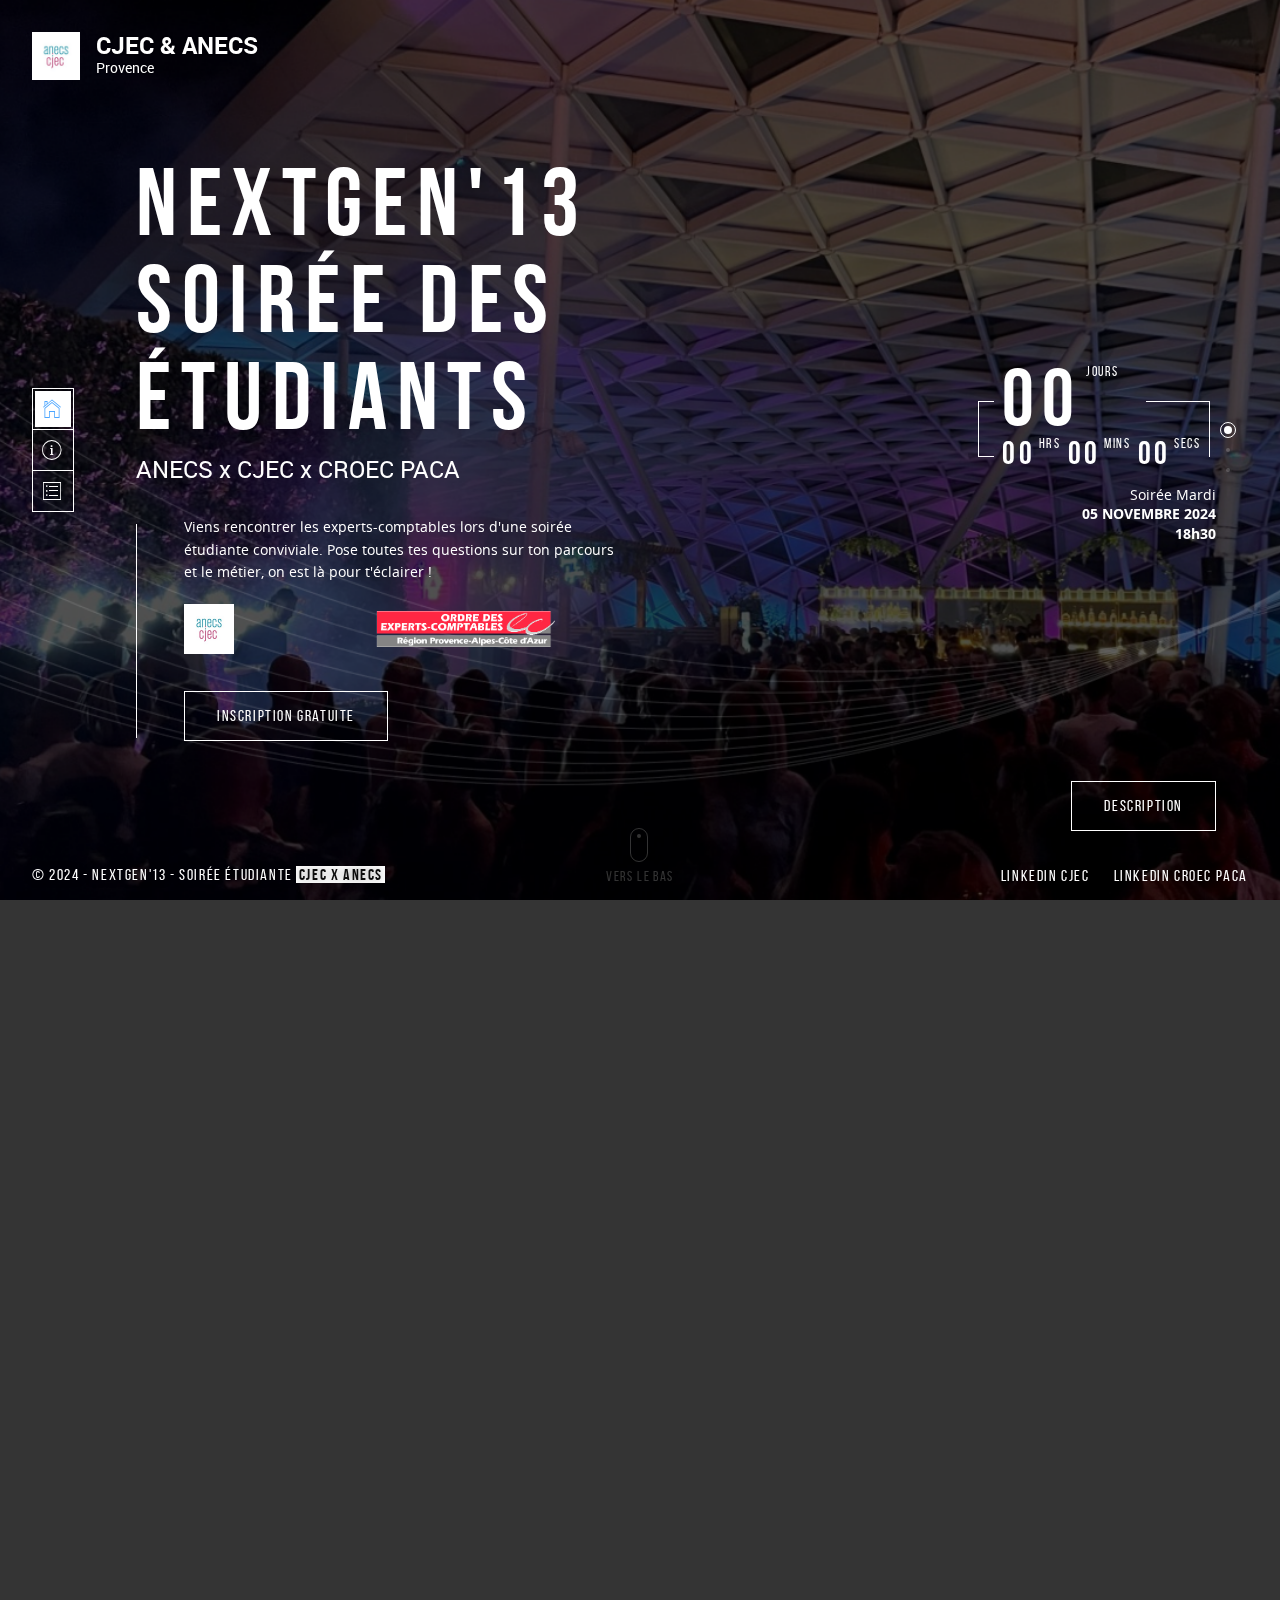
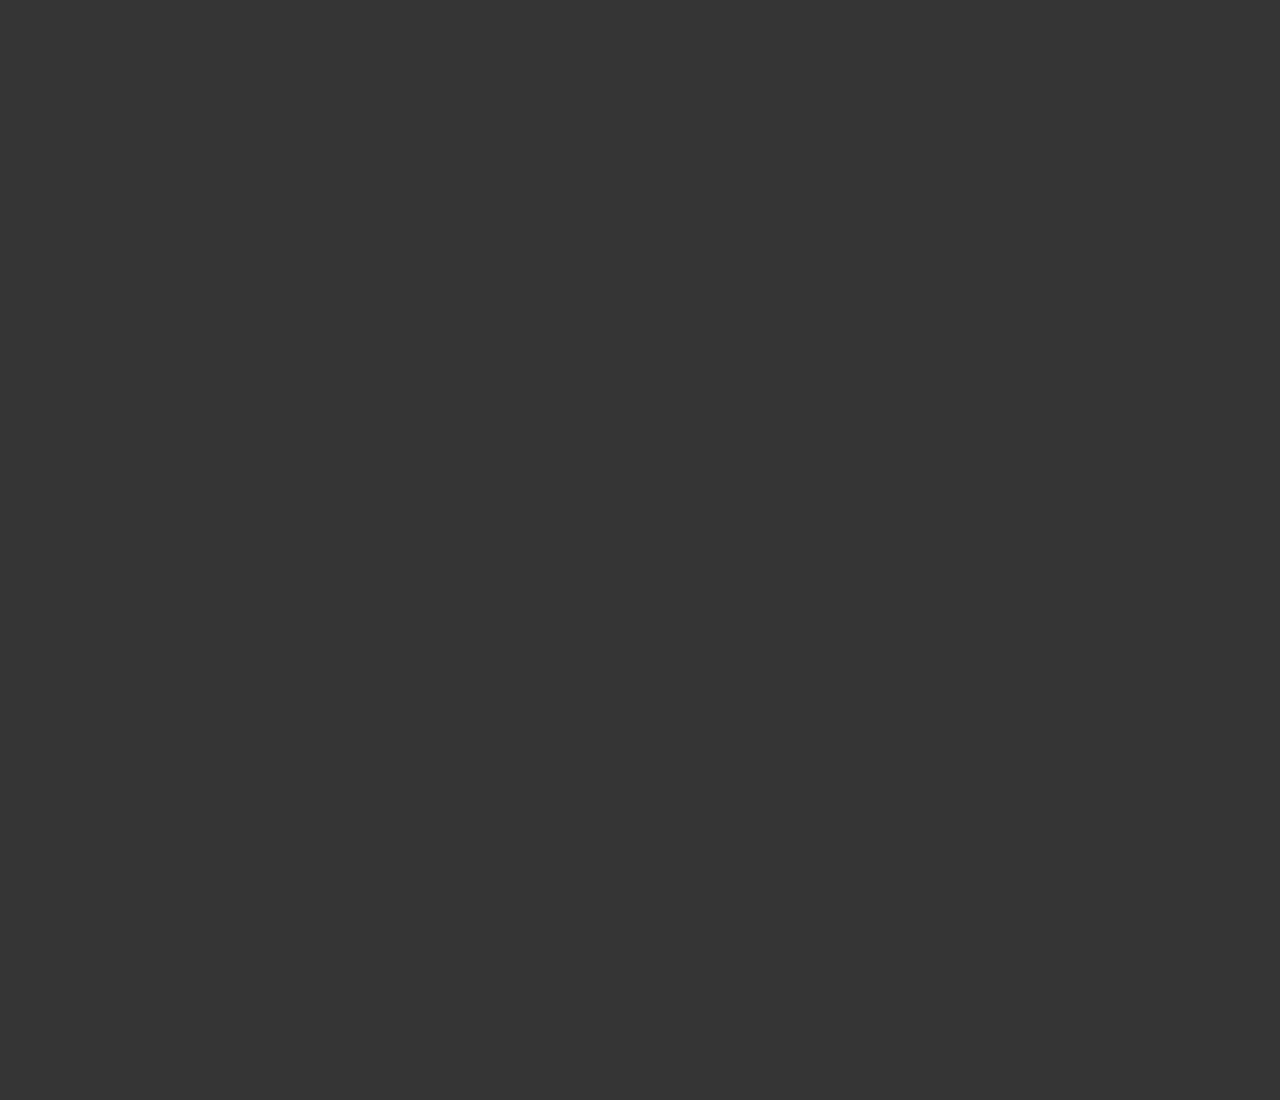
<file: index.html>
<!doctype html>

<html class="no-js" lang="fr">

<head>
	<meta name="description" content="CJEC PROVENCE" />
<link rel="canonical" href="https://safiance.fr/" />
<meta property="og:locale" content="fr_FR" />
<meta property="og:type" content="website" />
<meta property="og:title" content="CJEC PROVENCE" />
<meta property="og:description" content="CJEC" />
<meta property="og:site_name" content="CJEC" />
<meta property="article:modified_time" content="2024-07-04T12:43:41+00:00" />
<meta name="twitter:card" content="summary_large_image" />


	<meta http-equiv="content-type" content="text/html; charset=UTF-8">
	
	<!-- Page Title Here -->
	<title>NextGen'13 - Soirée des étudiants CJEC x CROEC PACA</title>
	
	<!-- Page Description Here -->
	<meta property="og:locale" content="fr_FR" />
	<meta name="description" content="A beautiful and creative portfolio template. It is mobile friend (responsive) and comes with smooth animations">
	
	<!-- Disable screen scaling-->
	<meta name="viewport" content="width=device-width, user-scalable=no, initial-scale=1, maximum-scale=1, user-scalable=0">
	
	<!-- Place favicon.ico and apple-touch-icon(s) in the root directory -->	
	<!-- Web fonts and Web Icons -->
	<link rel="stylesheet" href="./fonts/opensans/stylesheet.css">
	<link rel="stylesheet" href="./fonts/montserrat/stylesheet.css">
	<link rel="stylesheet" href="./fonts/roboto/stylesheet.css">
	<link rel="stylesheet" href="./fonts/bebas/stylesheet.css">
	<link rel="stylesheet" href="./fonts/ionicons.min.css">
	
	<!-- Vendor CSS style -->
	<link rel="stylesheet" href="./css/pageloader.css">
	
	<!-- Uncomment below to load individualy vendor CSS -->
	<link rel="stylesheet" href="./css/foundation.min.css">
	<link rel="stylesheet" href="./js/vendor/swiper.min.css">
	<link rel="stylesheet" href="./js/vendor/jquery.fullpage.min.css">
	<link rel="stylesheet" href="./js/vegas/vegas.min.css">
	
	<!-- Main CSS files -->
	<link rel="stylesheet" href="./css/main.css">
	<!-- alt layout -->
	<!-- <link rel="stylesheet" href="./css/style-color5.css"> -->

	<script src="./js/vendor/modernizr-2.7.1.min.js"></script>
</head>

<body id="menu" class="hh-body alt-bg left-light">
	<!--[if lt IE 8]>
            <p class="browsehappy">You are using an <strong>outdated</strong> browser. Please <a href="http://browsehappy.com/">upgrade your browser</a> to improve your experience.</p>
        <![endif]-->

	<!-- Page Loader : just comment these lines to remove it -->
	<div class="page-loader" id="page-loader">
		<div>
			<div class="icon ion-spin"></div>
			<p>Chargement...</p>
		</div>
	</div>

	<!-- BEGIN OF site header Menu -->
	<header class="hh-header header-top">
		<!-- Begin of logo -->
		<div class="logo-wrapper">
			
				<h2 class="logo">
	                <span class="logo-img">
							<img class="light-logo" src="img/logo.png" alt="Logo">
	                </span>
	                <span class="logo-text show-for-medium-up">
	                    <span class="title">CJEC & ANECS</span>
	                    <span class="desc">Provence</span>
	                </span>
	            </h2>
			
		</div>
		<!-- End of logo -->
	
		

		<nav class="main-menu">
			<ul class="links" id="qmenu">
				<li data-menuanchor="home">
					<a href="#home">
						<span class="txt">Accueil</span>
						<i class="icon ion-ios-home-outline"></i>
					</a>
				</li>
				<li data-menuanchor="about-us">
					<a href="#about-us">
						<span class="txt">Description</span>
						<i class="icon ion-ios-information-outline"></i>
					</a>
				</li>
				<li data-menuanchor="services">
					<a href="#services">
						<span class="txt">Lieu et Conditions</span>
						<i class="icon ion-ios-list-outline"></i>
					</a>
				</li>
			</ul>
		</nav>
	</header>
	<!-- END OF site header Menu-->
	
	<!-- BEGIN OF page cover -->
	<div class="page-cover">
		<!-- Cover Background -->
		<div class="cover-bg pos-abs full-size bg-img  bg-blur-0" data-image-src="img/bg-default1.jpg"></div>

		<!-- Transluscent mask as filter -->
		<div class="cover-bg-mask pos-abs full-size bg-color" data-bgcolor="rgba(2, 3, 10, 0.7)"></div>
		
		<!-- Image mask layer -->
		<div class="cover-bg-mask opacity-5 pos-abs full-size bg-img" data-image-src="img/bg-gradient1.jpg"></div>
		<div class="cover-bg-mask pos-abs full-size bg-img" data-image-src="img/bg-layer.png"></div>

	</div>
	<!--END OF page cover -->


	<!-- BEGIN OF page main content -->
	<main class="page-main main-anim fullpg" id="mainpage">
	
		<!-- Begin of home section -->
		<div class="section section-home fp-auto-height-responsive" data-section="home">
			<div class="content">
				<!-- Begin of Content -->
				<div class="content-left c-columns anim">
		
					<div class="wrapper">
						<!-- Title and description -->
						<div class="title-desc">
							<div class="t-wrapper">
								<!-- Logo -->
								<!--<div class="logo home-logo ">
										<img class="" src="img/logo.png" alt="Logo">
								</div>-->
								
								<!-- Title -->
								<header class="title">
									<h2><strong>NextGen'13
										<br>Soirée des Étudiants</strong>
									</h2>
									<h3>ANECS x CJEC x CROEC PACA</h3>
								</header>
								<!-- desc -->
								<div class="desc border">
									<p>Viens rencontrer les experts-comptables lors d'une soirée étudiante conviviale. Pose toutes tes questions sur ton parcours et le métier, on est là pour t'éclairer !</p>
									<div style="display: flex; justify-content: space-between; align-items: center; flex-wrap: wrap;">
										<img src="img/cjec.png" alt="Description de l'image" width="50" height="10" style="max-width: 100%; height: auto;">
										<img src="img/croec.png" alt="Description de l'image" width="300" height="200" style="max-width: 100%; height: auto;">
									</div>

									<!-- Action button -->
									<div class="cta-btns">
										<a class="btn btn-normal" href="https://forms.gle/J2ZPPfFNw6GWmjqz8" target="_blank">
											<span class="txt">Inscription Gratuite</span>
											<span class="arrow-icon"></span>
										</a>
									</div>
								</div>
							</div>
						</div>
					</div>
					
					<div class="c-aside">
						<div class="centered">
							<!-- BEGIN OF clock container -->
							<div class="clock-container">
								<!-- Coutdown Clock -->
								<div class="clock clock-countdown">
									<div class="site-config" data-date="05/11/2024 18:00:00" data-date-timezone="+0"></div>
									<div class="clock-wrapper">
										<div class="clock-hms clearfix">
											<div class="tile tile-days">
												<span class="days digit">00</span>
												<span class="txt">Jours</span>
											</div>
							
											<div class="secondary">
												<div class="tile tile-hours">
													<span class="hours digit">00</span>
													<span class="txt">hrs</span>
												</div>
												<div class="tile tile-minutes">
													<span class="minutes digit">00</span>
													<span class="txt">mins</span>
												</div>
												<div class="tile tile-seconds">
													<span class="seconds digit">00</span>
													<span class="txt">secs</span>
												</div>
											</div>
										</div>

										<script>
											// Fonction pour démarrer le compte à rebours
											function startCountdown() {
											  // Date cible (05/11/2024 18:00:00)
											  const targetDate = new Date("November 5, 2024 18:00:00").getTime();
										  
											  // Mettre à jour le compte à rebours toutes les 1000 millisecondes (1 seconde)
											  const countdownInterval = setInterval(function () {
												// Date actuelle
												const now = new Date().getTime();
										  
												// Différence entre la date cible et la date actuelle
												const timeLeft = targetDate - now;
										  
												// Calcul des jours, heures, minutes et secondes
												const days = Math.floor(timeLeft / (1000 * 60 * 60 * 24));
												const hours = Math.floor((timeLeft % (1000 * 60 * 60 * 24)) / (1000 * 60 * 60));
												const minutes = Math.floor((timeLeft % (1000 * 60 * 60)) / (1000 * 60));
												const seconds = Math.floor((timeLeft % (1000 * 60)) / 1000);
										  
												// Afficher les valeurs dans les éléments HTML
												document.querySelector(".tile-days .days").innerHTML = days;
												document.querySelector(".tile-hours .hours").innerHTML = hours;
												document.querySelector(".tile-minutes .minutes").innerHTML = minutes;
												document.querySelector(".tile-seconds .seconds").innerHTML = seconds;
										  
												// Si le compte à rebours est terminé, arrêter l'intervalle
												if (timeLeft < 0) {
												  clearInterval(countdownInterval);
												  document.querySelector(".clock-hms").innerHTML = "Événement terminé !";
												}
											  }, 1000);
											}
										  
											// Appeler la fonction de compte à rebours au chargement de la page
											window.onload = function () {
											  startCountdown();
											};
										  </script>
							
										<div class="clock-title">
											<h5>Soirée Mardi<br>
												<strong>05 NOVEMBRE 2024<br>18h30</strong>
											</h5>
										</div>
									</div>
								</div>
							</div>
							<!-- END OF clock container -->				</div>
						<div class="bottom">
							<!-- Action button -->
							<div class="cta-btns">
								<a class="btn btn-normal" href="#about-us">
									<span class="txt">Description</span>
									<span class="arrow-icon"></span>
								</a>
							</div>
						</div>
					</div>
					
					<!-- Arrows scroll down/up -->
					<footer class="s-footer scrolldown">
						<a class="down btn">
							<span class="icon"></span>
							<span class="txt">Vers le bas</span>
						</a>
					</footer>
				</div>
				<!-- End of Content -->
			</div>
		</div>
		<!-- End of home section -->
		
		<!-- Begin of about us section -->
		<div class="section small-bg-color fp-auto-height-responsive" data-section="about-us">
		
			<section class="content clearfix">
				<!-- Begin of Content -->
				<div class="content-centered c-columns">
					<div class="c-title">
						<h2>Description de l'event</h2>
					</div>
		
					<div class="wrapper anim">
						<!-- title and description -->
						<div class="title-desc">
							<h2 class="border">Pourquoi NextGen'13 ?</h2>
							<p>Rejoignez-nous pour une soirée inoubliable organisée par le Club des Jeunes Experts-Comptables (CJEC), dédiée aux étudiants en licence et master en comptabilité, gestion et finance.</p>
							
							<p>Vous aurez l'opportunité unique de poser toutes vos questions à des experts-comptables qui, comme vous, sont passés par ce même parcours.</p>

								<p>🎤 Intervention du Président du CROEC : Un moment privilégié pour échanger avec un professionnel influent de la profession comptable. Vous en apprendrez plus sur les défis du métier, les parcours possibles, et surtout, comment réussir dans ce domaine.</p>
								
								<p>🍽️ Ambiance conviviale : Profitez d’un repas à déguster dans une ambiance détendue, le tout animé par un présentateur professionnel qui saura mettre de l’énergie dans la soirée !</p>
								
								<p>🎧 DJ Party : Après les échanges, place à la fête ! Venez vous détendre et danser sur les sons d’un DJ de qualité, pour finir la soirée en beauté.</p>
								
								<p>Cette soirée est une occasion unique de créer du lien entre le monde professionnel et le monde étudiant, dans une ambiance conviviale et festive.</p>
								
								<p>Ne manquez pas cette opportunité !</p>
								</div>
		
						<!-- Action button -->
						<div class="cta-btns">
							<a class="btn btn-normal" href="https://forms.gle/J2ZPPfFNw6GWmjqz8">
								<span class="txt">Inscris-toi</span>
								<span class="arrow-icon"></span>
							</a>
						</div>
					</div>
					
					
					<!-- Arrows scroll down/up -->
					<footer class="s-footer scrolldown">
						<a class="down btn">
							<span class="icon"></span>
							<span class="txt">Vers le bas</span>
						</a>
					</footer>
				</div>
				<!-- End of Content -->
			</section>
		</div>
		<!-- End of about us section -->
	
		<!-- Begin of about us/feature with image section -->
		<div class="section section-about section-cent fp-auto-height-responsive" data-section="services">
		
			<section class="content clearfix">
				<!-- Begin of Content -->
				<div class="content-centered c-columns">
		
					<div class="wrapper anim">
						<div class="desc-img desc-left white-bg">
							<div class="w-text">
								<!-- title and description -->
								<div class="title-desc">
									<h2 class="border">1 seule Condition</h2>
									<p>Pose toutes tes questions et interrogations !</p> 
																				
										<p><span style="font-weight: 800;">Quel est l'objectif de cette soirée ?</span></p>
										<p>Que tu repartes sans la moindre zone de flou sur ton parcours ou sur le métier.</p>

										<p>Nous sommes passés exactement par là, par ces diplômes, par ces mêmes doutes. Alors n'hésite surtout pas ! Que ce soit des questions sur le déroulement de tes études ou sur le monde professionnel, comment ça se passe concrètement une fois diplômé, tout est permis.</p>
										<p>Il n’y a aucune question bête, bien au contraire, c’est le moment privilégié pour obtenir des réponses claires et sincères.</p>
										
										<p>Et si tu préfères poser une question de manière anonyme, pas de souci !</p>
										<p>Pose ta première question dès ton inscription dans le formulaire et elle sera lue pour toi pendant l’événement.</p>
										<p>C’est l’occasion de lever tous tes doutes, alors profites-en !</p>
										<br>

										<h2>MASSILIA BEACH</h2>
										<p><a href="https://www.google.com/maps/dir//41+Bd+Michelet+Centre+commercial+Prado+Shopping,+3%C3%A8me+%C3%A9tage,+13008+Marseille/@43.2699971,5.311231,12z/data=!4m8!4m7!1m0!1m5!1m1!1s0x12c9b9db31c7eaeb:0xa4b98926cde4e115!2m2!1d5.3936317!2d43.2700267?entry=ttu&g_ep=EgoyMDI0MTAwOS4wIKXMDSoASAFQAw%3D%3D" target="_blank">41 boulevard Michelet - Centre Commercial Prado Shopping, 3ème étage 13008 Marseille</a></p>
								</div>
		
								<!-- Action button -->
								<div class="cta-btns">
									<a class="btn btn-normal" href="https://forms.gle/J2ZPPfFNw6GWmjqz8">
										<span class="txt">Inscris toi et pose ta question !</span>
										<span class="arrow-icon"></span>
									</a>
								</div>
							</div>
							<div class="w-img">
								<a href="https://g.co/kgs/iQbaJCY" target="_blank"><div class="img bg-img" data-image-src="img/mb.png"></div></a>
							</div>
						</div>
		
		
					</div>
					
					

				</div>
				<!-- End of Content -->
			</section>
		</div>
		<!-- End of about us/feature with image section -->
		
		








		</div>
		<!-- End of contact section -->
	
	</main>
	<!-- END OF page main content -->	
	<!-- BEGIN OF page footer -->
	<footer id="site-footer" class="site-footer">
		<!-- Notes -->
		<div class="note">
			<p> &copy; 2024 - NextGen'13 - Soirée étudiante <span class="marked">CJEC x ANECS</span></p>
		</div>
	
		<!-- Begin of top menu -->
		<nav class="bottom-menu-links">
			<ul class="links">
				<li><a href="https://www.linkedin.com/company/cjecprovence/" target="_blank">Linkedin CJEC</a></li>
				<li><a href="https://www.linkedin.com/in/croecpaca/" target="_blank">Linkedin CROEC PACA</a></li>
			</ul>
		</nav>
		<!-- End of top menu -->
	
	</footer>
	<!-- END OF site footer -->	
	
	<!-- scripts -->
	<!-- All Javascript plugins goes here -->
	<!--		<script src="//code.jquery.com/jquery-1.12.4.min.js"></script>-->
	<script src="./js/vendor/jquery-1.12.4.min.js"></script>
	<!-- All vendor scripts -->
	<script src="./js/vendor/scrolloverflow.min.js"></script>
	<script src="./js/vendor/all.js"></script>
	<script src="./js/particlejs/particles.min.js"></script>
	
	<!-- Countdown script -->
	<script src="./js/jquery.downCount.js"></script>
	
	<!-- Form script -->
	<script src="./js/form_script.js"></script>
	
	<!-- Javascript main files -->
	<script src="./js/main.js"></script>
	
	<!-- Google Analytics: Uncomment and change UA-XXXXX-X to be your site"s ID. -->
	<!--<script>
		(function(b,o,i,l,e,r){b.GoogleAnalyticsObject=l;b[l]||(b[l]=
		function(){(b[l].q=b[l].q||[]).push(arguments)});b[l].l=+new Date;
		e=o.createElement(i);r=o.getElementsByTagName(i)[0];
		e.src="//www.google-analytics.com/analytics.js";
		r.parentNode.insertBefore(e,r)}(window,document,"script","ga"));
		ga("create","UA-XXXXX-X");ga("send","pageview");
	</script>-->
	    
	<!-- Uncomment below to enable particles scripts -->
	<!--<script src="./js/particlejs/particles-init.js"></script>-->
	<!--<script src="./js/particlejs/particles-init-snow.js"></script>-->
</body>

</html>
</file>
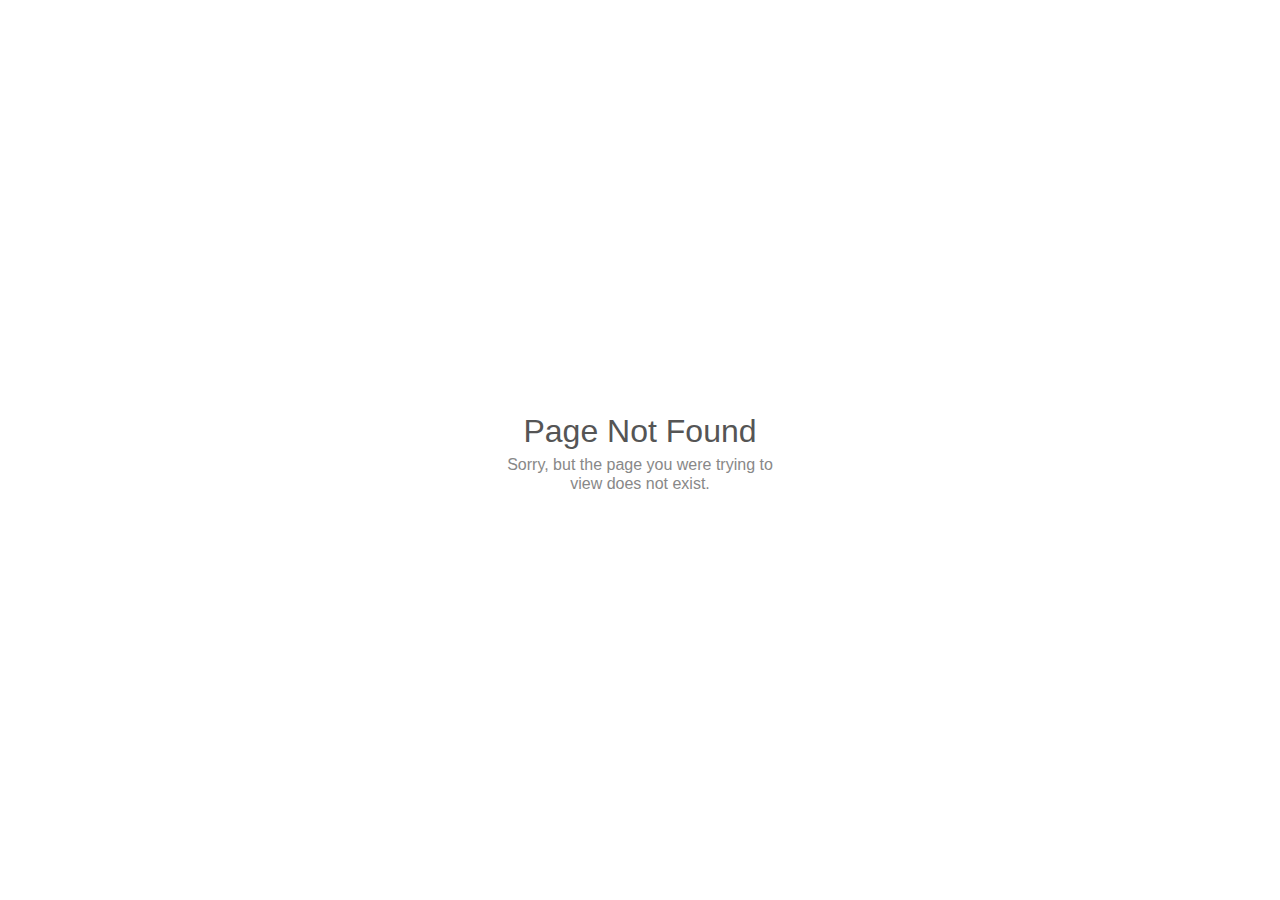
<file: ajaxserver/index.htm>
<!doctype html>
<html lang="en">
<head>
    <meta charset="utf-8">
    <title>Page Not Found</title>
    <meta name="viewport" content="width=device-width, initial-scale=1">
    <style>

        * {
            line-height: 1.5;
            margin: 0;
        }

        html {
            color: #888;
            font-family: sans-serif;
            text-align: center;
        }

        body {
            left: 50%;
            margin: -43px 0 0 -150px;
            position: absolute;
            top: 50%;
            width: 300px;
        }

        h1 {
            color: #555;
            font-size: 2em;
            font-weight: 400;
        }

        p {
            line-height: 1.2;
        }

        @media only screen and (max-width: 270px) {

            body {
                margin: 10px auto;
                position: static;
                width: 95%;
            }

            h1 {
                font-size: 1.5em;
            }

        }

    </style>
</head>
<body>
    <h1>Page Not Found</h1>
    <p>Sorry, but the page you were trying to view does not exist.</p>
</body>
</html>
<!-- IE needs 512+ bytes: http://blogs.msdn.com/b/ieinternals/archive/2010/08/19/http-error-pages-in-internet-explorer.aspx -->
</file>
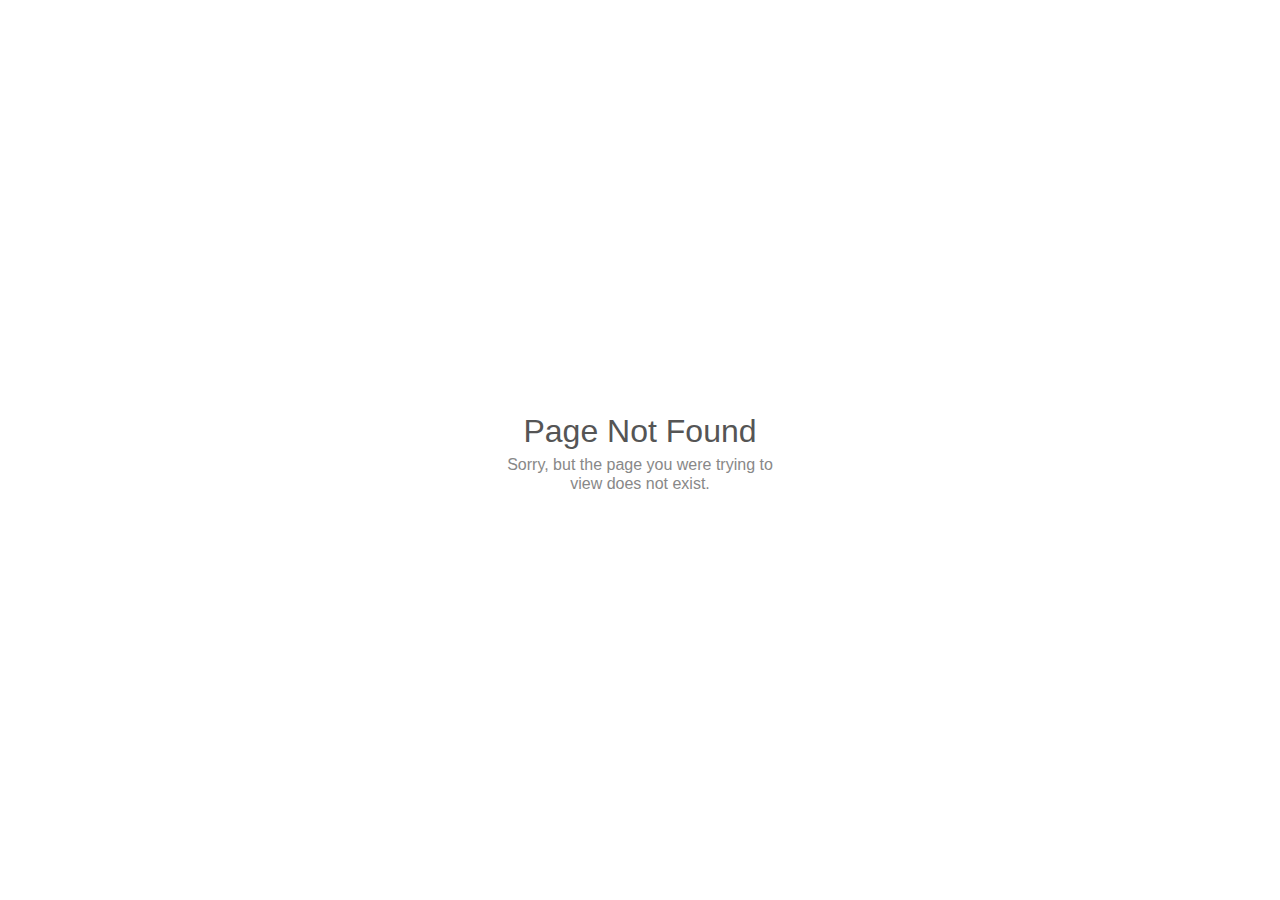
<file: css/index.html>
<!doctype html>
<html lang="en">
<head>
    <meta charset="utf-8">
    <title>Page Not Found</title>
    <meta name="viewport" content="width=device-width, initial-scale=1">
    <style>

        * {
            line-height: 1.5;
            margin: 0;
        }

        html {
            color: #888;
            font-family: sans-serif;
            text-align: center;
        }

        body {
            left: 50%;
            margin: -43px 0 0 -150px;
            position: absolute;
            top: 50%;
            width: 300px;
        }

        h1 {
            color: #555;
            font-size: 2em;
            font-weight: 400;
        }

        p {
            line-height: 1.2;
        }

        @media only screen and (max-width: 270px) {

            body {
                margin: 10px auto;
                position: static;
                width: 95%;
            }

            h1 {
                font-size: 1.5em;
            }

        }

    </style>
</head>
<body>
    <h1>Page Not Found</h1>
    <p>Sorry, but the page you were trying to view does not exist.</p>
	
</body>
</html>
<!-- IE needs 512+ bytes: http://blogs.msdn.com/b/ieinternals/archive/2010/08/19/http-error-pages-in-internet-explorer.aspx -->
</file>
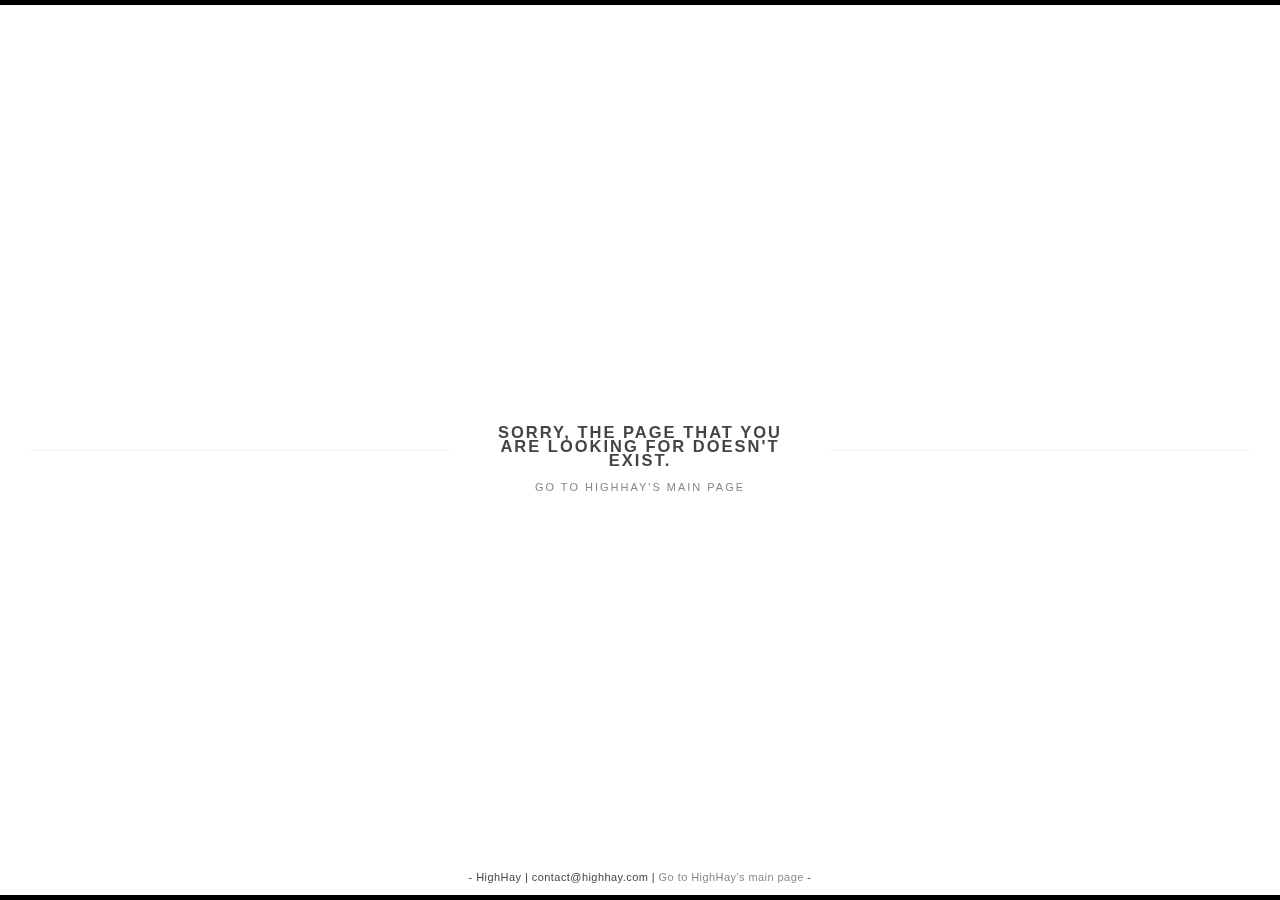
<file: fonts/index.htm>
<!--highhay.com-->
<!DOCTYPE html>
<!--[if IE 8]> 				 <html class="no-js lt-ie9" lang="en" > <![endif]-->
<!--[if gt IE 8]><!-->
<html class="no-js" lang="en" >
	<!--<![endif]-->
	<head>
		<meta charset="utf-8">
		<meta http-equiv="Content-Type" content="text/html; charset=utf-8" />

		<title>HighHay</title>
		<!-- Behavioral Meta Data -->
		<meta name="apple-mobile-web-app-capable" content="yes">
		<meta name="viewport" content="width=device-width, initial-scale=1, maximum-scale=1, user-scalable=no">
		

		<!-- Core Meta Data -->
		<meta name="author" content="High Hay (HighHay) digital agency">
		<meta name="description" content="High Hay (HighHay) is a digital creation agency. We design efficient websites and make mobile and web applications">
		<meta name="keywords" content="high hay,highhay,design,responsive,digital agency, efficient,powerful,efficiency,web-design,mobile,e-learning,
		                          web application">
	</head>
	<body>
		<div class="container">
			<div class="important-notes">				
				<h2>Sorry, the page that you are looking for doesn't exist.</h2>
				<p>
					<a href="http://highhay.com" style="margin-top:">Go to HighHay's main page</a>				
				</p>
			</div>
			<p class="copyright">
				- <span>HighHay | contact@highhay.com | <a href="http://highhay.com">Go to HighHay's main page</a></span> -
			</p>
			
			
		</div>
	</body>
	<style>
	h4{
		color: #333;
	}
	a{
		color:#397BA7;
		text-decoration:none;
	}
	a:visited{
		color:#2065A6;
		text-decoration:none;
	}
	
	html, body, .container{ height: 100%; margin: 0; padding: 0; }
	body{
		min-width: 320px;
		overflow: hidden;
	}
	body{
		font-family: Helvetica, Arial, sans-serif;
		font-size: 11px;
		font-weight: 200;
		letter-spacing: 2px;
		line-height: 14px;
		text-transform: uppercase;
		color: #444;
	}
	a{
		color: #888;
		text-decoration: none;
	}
	a:hover{
		color: #000;
	}
	.container{
		width: 100%;
		box-shadow: 0px -5px 0 0px #000 inset, 0px 5px 0 0px #000 inset;
	}
	.important-notes{
		width: 320px;
		height: 78px;
		padding: 0px 30px;
		position: absolute;
		top: 50%;
		left: 50%;
		margin: -39px 0 0 -190px;
		background: #fff;
		text-align: center;
	}
	.important-notes:before{
		content: '';
		position: fixed;
		left: 30px;
		right: 30px;
		height: 1px;
		background: rgba(207,207,207,0.3);
		top: 50%;
		z-index: -1;
	}
	.copyright{
		position: absolute;
		width: 100%;
		bottom: 5px;
		text-align: center;
		text-transform: none;
		letter-spacing: 0.04em;
	}
	@media screen and (max-width: 400px){
		.important-notes{
			-webkit-transform: scale(0.6);
			-moz-transform: scale(0.6);
			-o-transform: scale(0.6);
			-ms-transform: scale(0.6);
			-webkit-transform: scale(0.6);
		}
	}
	</style>
</html>
</file>
<file: fonts/opensans/stylesheet.css>
/*OpenSans Font*/

@font-face {
    font-family: 'Opensans';
    src: url('OpenSans-Bold-webfont.eot');
    src: url('OpenSans-Bold-webfont.eot?#iefix') format('embedded-opentype'),
         url('OpenSans-Bold-webfont.woff') format('woff'),
         url('OpenSans-Bold-webfont.ttf') format('truetype'),
         url('OpenSans-Bold-webfont.svg#open_sansbold') format('svg');
    font-weight: bold;
    font-style: normal;
}


@font-face {
    font-family: 'Opensans';
    src: url('opensans-light-webfont.eot');
    src: url('opensans-light-webfont.eot?#iefix') format('embedded-opentype'),
         url('opensans-light-webfont.woff') format('woff'),
         url('opensans-light-webfont.ttf') format('truetype'),
         url('opensans-light-webfont.svg#open_sanslight') format('svg');
    font-weight: 300;
    font-style: normal;

}
@font-face {
    font-family: 'Open Sans';
    src: url('opensans-regular-webfont.eot');
    src: url('opensans-regular-webfont.eot?#iefix') format('embedded-opentype'),
         url('opensans-regular-webfont.woff') format('woff'),
         url('opensans-regular-webfont.ttf') format('truetype'),
         url('opensans-regular-webfont.svg#open_sansregular') format('svg');
    font-weight: normal;
    font-style: normal;
}

@font-face {
    font-family: 'Open Sans';
    src: url('opensans-light-webfont.eot');
    src: url('opensans-light-webfont.eot?#iefix') format('embedded-opentype'),
         url('opensans-light-webfont.woff') format('woff'),
         url('opensans-light-webfont.ttf') format('truetype'),
         url('opensans-light-webfont.svg#open_sanslight') format('svg');
    font-weight: 300;
    font-style: normal;

}
@font-face {
    font-family: 'Open Sans';
    src: url('opensans-regular-webfont.eot');
    src: url('opensans-regular-webfont.eot?#iefix') format('embedded-opentype'),
         url('opensans-regular-webfont.woff') format('woff'),
         url('opensans-regular-webfont.ttf') format('truetype'),
         url('opensans-regular-webfont.svg#open_sansregular') format('svg');
    font-weight: normal;
    font-style: normal;
}
@font-face {
    font-family: 'Open Sans';
    src: url('OpenSans-Bold-webfont.eot');
    src: url('OpenSans-Bold-webfont.eot?#iefix') format('embedded-opentype'),
         url('OpenSans-Bold-webfont.woff') format('woff'),
         url('OpenSans-Bold-webfont.ttf') format('truetype'),
         url('OpenSans-Bold-webfont.svg#open_sansbold') format('svg');
    font-weight: bold;
    font-style: normal;
}

/*
@font-face {
    font-family: 'OpenSans';
    src: url('opensans-light-webfont.eot');
    src: url('opensans-light-webfont.eot?#iefix') format('embedded-opentype'),
         url('opensans-light-webfont.woff') format('woff'),
         url('opensans-light-webfont.ttf') format('truetype'),
         url('opensans-light-webfont.svg#open_sanslight') format('svg');
    font-weight: 100;
    font-style: normal;

}

@font-face {
    font-family: 'OpenSans';
    src: url('opensans-regular-webfont.eot');
    src: url('opensans-regular-webfont.eot?#iefix') format('embedded-opentype'),
         url('opensans-regular-webfont.woff') format('woff'),
         url('opensans-regular-webfont.ttf') format('truetype'),
         url('opensans-regular-webfont.svg#open_sansregular') format('svg');
    font-weight: normal;
    font-style: normal;
}

@font-face {
    font-family: 'OpenSans';
    src: url('OpenSans-Bold-webfont.eot');
    src: url('OpenSans-Bold-webfont.eot?#iefix') format('embedded-opentype'),
         url('OpenSans-Bold-webfont.woff') format('woff'),
         url('OpenSans-Bold-webfont.ttf') format('truetype'),
         url('OpenSans-Bold-webfont.svg#open_sansbold') format('svg');
    font-weight: bold;
    font-style: normal;
}

@font-face {
    font-family: 'OpenSans';
    src: url('OpenSans-ExtraBold-webfont.eot');
    src: url('OpenSans-ExtraBold-webfont.eot?#iefix') format('embedded-opentype'),
         url('OpenSans-ExtraBold-webfont.woff') format('woff'),
         url('OpenSans-ExtraBold-webfont.ttf') format('truetype'),
         url('OpenSans-ExtraBold-webfont.svg#open_sansextrabold') format('svg');
    font-weight: 900;
    font-style: normal;
}*/
</file>
<file: fonts/montserrat/stylesheet.css>
/* Generated by Font Squirrel (http://www.fontsquirrel.com) on March 2, 2015 */



@font-face {
    font-family: 'Montserrat';
    src: url('Montserrat-Black-webfont.eot');
    src: url('Montserrat-Black-webfont.eot?#iefix') format('embedded-opentype'),
         url('Montserrat-Black-webfont.woff2') format('woff2'),
         url('Montserrat-Black-webfont.woff') format('woff'),
         url('Montserrat-Black-webfont.ttf') format('truetype');
    font-weight: 900;
    font-style: normal;

}




@font-face {
    font-family: 'Montserrat';
    src: url('Montserrat-Bold-webfont.eot');
    src: url('Montserrat-Bold-webfont.eot?#iefix') format('embedded-opentype'),
         url('Montserrat-Bold-webfont.woff2') format('woff2'),
         url('Montserrat-Bold-webfont.woff') format('woff'),
         url('Montserrat-Bold-webfont.ttf') format('truetype');
    font-weight: 700;
    font-style: normal;

}




@font-face {
    font-family: 'Montserrat Hairline';
    src: url('Montserrat-Hairline-webfont.eot');
    src: url('Montserrat-Hairline-webfont.eot?#iefix') format('embedded-opentype'),
         url('Montserrat-Hairline-webfont.woff2') format('woff2'),
         url('Montserrat-Hairline-webfont.woff') format('woff'),
         url('Montserrat-Hairline-webfont.ttf') format('truetype');
    font-weight: normal;
    font-style: normal;

}

@font-face {
    font-family: 'Montserrat';
    src: url('Montserrat-Hairline-webfont.eot');
    src: url('Montserrat-Hairline-webfont.eot?#iefix') format('embedded-opentype'),
         url('Montserrat-Hairline-webfont.woff2') format('woff2'),
         url('Montserrat-Hairline-webfont.woff') format('woff'),
         url('Montserrat-Hairline-webfont.ttf') format('truetype');
    font-weight: 100;
    font-style: normal;

}



@font-face {
    font-family: 'Montserrat';
    src: url('Montserrat-Regular-webfont.eot');
    src: url('Montserrat-Regular-webfont.eot?#iefix') format('embedded-opentype'),
         url('Montserrat-Regular-webfont.woff2') format('woff2'),
         url('Montserrat-Regular-webfont.woff') format('woff'),
         url('Montserrat-Regular-webfont.ttf') format('truetype');
    font-weight: normal;
    font-style: normal;

}




@font-face {
    font-family: 'Montserrat';
    src: url('Montserrat-Light-webfont.eot');
    src: url('Montserrat-Light-webfont.eot?#iefix') format('embedded-opentype'),
         url('Montserrat-Light-webfont.woff2') format('woff2'),
         url('Montserrat-Light-webfont.woff') format('woff'),
         url('Montserrat-Light-webfont.ttf') format('truetype');
    font-weight: 300;
    font-style: normal;

}
</file>
<file: fonts/roboto/stylesheet.css>
@font-face {
  font-family: 'Roboto';
  font-style: normal;
  font-weight: 400;
  src:  local('Roboto'), 
		local('Roboto-Regular'), 
		url('Roboto-Regular-webfont.woff') format('woff');
}

@font-face {
    font-family: 'Roboto';
    src: url('Roboto-Bold-webfont.eot');
    src: local('Roboto'), 
		 local('Roboto-Bold'), 
         url('Roboto-Bold-webfont.woff') format('woff'),
         url('Roboto-Bold-webfont.ttf') format('truetype'),
         url('Roboto-Bold-webfont.svg#robotobold') format('svg');
    font-weight: bold;
    font-style: normal;
}

@font-face {
    font-family: 'Roboto Condensed';
    src: url('RobotoCondensed-Regular-webfont.eot');
    src: local('Roboto Condensed'), local('Roboto-Condensed'), url('RobotoCondensed-Regular-webfont.eot?#iefix') format('embedded-opentype'),
         url('RobotoCondensed-Regular-webfont.woff') format('woff'),
         url('RobotoCondensed-Regular-webfont.ttf') format('truetype'),
         url('RobotoCondensed-Regular-webfont.svg#roboto_condensedregular') format('svg');
    font-weight: normal;
    font-style: normal;
}

@font-face {
    font-family: 'Roboto Condensed';
    src: url('RobotoCondensed-Bold-webfont.eot');
    src: local('Roboto Condensed Bold'), 
		local('Roboto-Condensed-Bold'), 
		url('RobotoCondensed-Bold-webfont.eot?#iefix') format('embedded-opentype'),
         url('RobotoCondensed-Bold-webfont.woff') format('woff'),
         url('RobotoCondensed-Bold-webfont.ttf') format('truetype'),
         url('RobotoCondensed-Bold-webfont.svg#roboto_condensedbold') format('svg');
    font-weight: bold;
    font-style: normal;
}

@font-face {
    font-family: 'Roboto Condensed';
    src: local('Roboto Condensed Light'), 
         local('Roboto-Condensed-Light'),
         url('RobotoCondensed-Light-webfont.eot?#iefix') format('embedded-opentype'),
         url('RobotoCondensed-Light-webfont.woff') format('woff');
    font-weight: 300;
    font-style: normal;
}
/*@font-face {
    font-family: 'Roboto Condensed';
    src: url('RobotoCondensed-Light-webfont.eot');
    src: url('RobotoCondensed-Light-webfont.eot?#iefix') format('embedded-opentype'),
         url('RobotoCondensed-Light-webfont.woff') format('woff'),
         url('RobotoCondensed-Light-webfont.ttf') format('truetype'),
         url('RobotoCondensed-Light-webfont.svg#roboto_condensedlight') format('svg');
    font-weight: 300;
    font-style: normal;
}*/
</file>
<file: fonts/bebas/stylesheet.css>
/* Generated by Font Squirrel (http://www.fontsquirrel.com) on May 20, 2014 */



@font-face {
    font-family: 'Bebas Neue';
    src: url('bebasneue_bold-webfont.eot');
    src: url('bebasneue_bold-webfont.eot?#iefix') format('embedded-opentype'),
         url('bebasneue_bold-webfont.woff') format('woff'),
         url('bebasneue_bold-webfont.ttf') format('truetype'),
         url('bebasneue_bold-webfont.svg#bebas_neuebold') format('svg');
    font-weight: bold;
    font-style: normal;

}




@font-face {
    font-family: 'Bebas Neue';
    src: url('bebasneue_book-webfont.eot');
    src: url('bebasneue_book-webfont.eot?#iefix') format('embedded-opentype'),
         url('bebasneue_book-webfont.woff') format('woff'),
         url('bebasneue_book-webfont.ttf') format('truetype'),
         url('bebasneue_book-webfont.svg#bebas_neuebook') format('svg');
    font-weight: 200;
    font-style: normal;

}




@font-face {
    font-family: 'Bebas Neue';
    src: url('bebasneue_light-webfont.eot');
    src: url('bebasneue_light-webfont.eot?#iefix') format('embedded-opentype'),
         url('bebasneue_light-webfont.woff') format('woff'),
         url('bebasneue_light-webfont.ttf') format('truetype'),
         url('bebasneue_light-webfont.svg#bebas_neuelight') format('svg');
    font-weight: 300;
    font-style: normal;

}

@font-face {
    font-family: 'Bebas Neue';
    src: url('bebasneue_regular-webfont.eot');
    src: url('bebasneue_regular-webfont.eot?#iefix') format('embedded-opentype'),
         url('bebasneue_regular-webfont.woff') format('woff'),
         url('bebasneue_regular-webfont.ttf') format('truetype'),
         url('bebasneue_regular-webfont.svg#bebas_neue_regularregular') format('svg');
    font-weight: normal;
    font-style: normal;

}




@font-face {
    font-family: 'Bebas Neue';
    src: url('bebasneue_thin-webfont.eot');
    src: url('bebasneue_thin-webfont.eot?#iefix') format('embedded-opentype'),
         url('bebasneue_thin-webfont.woff') format('woff'),
         url('bebasneue_thin-webfont.ttf') format('truetype'),
         url('bebasneue_thin-webfont.svg#bebas_neuethin') format('svg');
    font-weight: 100;
    font-style: normal;

}
</file>
<file: css/pageloader.css>
/*----------------------------------------------------------------------
Page loader CSS BY HighHay

USAGE:
------
- Add this as an external CSS file and put it before other css links inside
html file
- Add the following tag inside HTML file :
<div class='page-loader'>
    <div><i class='fa fa-spinner  fa-spin'></i><p>loading</p></div>
</div>
------------------------------------------------------------------------*/
.page-loader{
    position: fixed;
    z-index: 200;
    width: 100%;
    height: 100%;
    top:0;
    left:0;
    background: #fff;
    display: block;  
    
}
.page-loader .fa{
    font-size: 2.5rem;
}
.page-loader,
.page-loader.visible{
    -webkit-transition: 0.6s;
    -ms-transition: 0.6s;
    -moz-transition: 0.6s;
    transition: 0.6s;
    opacity: 1;
    visibility: visible;    
}
.page-loader.p-hidden{
    visibility: hidden;
    opacity: 0;
}
    .page-loader div{
        position: absolute;
        top:50%;
        width: 100%;
        text-align: center;
        color: #1d1d1d;
        margin-top: -50px;
    	display: block; 
    }
		.page-loader div .icon{
			display: inline-block;
			margin-left: -20px;
            left: 50%;
			width: 40px;
			height: 40px;
			content: "";
			background: #1d1d1d;
			border-radius: 100px;
			border: 8px solid #fff;
			border-top-color: rgba(255, 255, 255, 0.58);
			border-bottom-color: rgba(255, 255, 255, 0.58);
		}
        .page-loader div p{
            margin-top: 100px;
            font-size: 14px;
            color: #555;
            letter-spacing: 1em;
            padding-left: 1em;
            text-transform: uppercase;
/*			font-family: 'Montserrat';*/
			font-family: 'Roboto', 'Helvetica', sans-serif;
			font-weight: bold;
        }
</file>
<file: css/main.css>
/*-----------------------------------------------------------------
[Legal Notice]

Copyright (c) HighHay/Mivfx
Before using this template, you should agree with themeforest licenses terms.
http://themeforest.net/licenses
-------------------------------------------------------------------*/
/*------------------------------------------------------------------
[Table of contents]
/** CSS Reference
    0. Base Style
	1. 1. Header, and page menu 
		1.1 Header (logo)/ .header-top
		1.2 Menu / .menu-links, .menu-icon
		1.3 Dot/bar Navigation at right / #fp-nav.right (hooking fullpage.js plugin)
	2. Background cover image / .page-cover 
	3. Main content / .main
		3.1 Fullscreen sections overall style / .section 
		3.2 Home page section (including the clock) / .section-home 
		3.3 Projects/Products/Gallery/Grid list / .section-projects
		3.4 Contact page section and forms /  .section-contact
		3.5 Registration form / .section-register
		3.6 Page item detail / .desc-img
	4. Footer / .site-footer
	5. Responsiveness
	
	Sample hooks to altering this css file can be found in "style-colorX.css" file 

**/
/*---------- 
[Colors]
    text color : #FFFFFF, #FFF
	blue : #4ca6ff
	black : #0d0d0d
[Typography]
	font-family :
	-  "Bebas Neue" / title
	-  "Open Sans" / content
	-  "Montserrat" / alternative style
	-  "Ionicons" / icons
*/
/* 0. Base Style  */
/* 0.0 Tag/Classes Initailization */
html {
  /* HTML tag init */
  color: #fff;
  font-size: 1em;
  line-height: 1.4;
  background: #343434; }

::-moz-selection {
  background: #fff;
  text-shadow: none; }

hr {
  display: block;
  height: 1px;
  border: 0;
  border-top: 1px solid #ccc;
  margin: 1em 0;
  padding: 0; }

audio,
canvas,
img,
svg,
video {
  vertical-align: middle; }

fieldset {
  border: 0;
  margin: 0;
  padding: 0; }

textarea {
  resize: vertical; }

.browsehappy {
  margin: 0.2em 0;
  background: #ccc;
  color: #000;
  padding: 0.2em 0; }

body {
  font-family: "Open Sans", "Roboto", "Helvetica", sans-serif;
  font-size: 14px;
  background: transparent;
  color: #fff;
  margin: 0;
  padding: 0;
  overflow-x: hidden !important;
  font-size: 12px; }
  @media (min-width: 601px) {
    body {
      font-size: 14px; } }
  @media (min-width: 1400px) {
    body {
      font-size: 16px; } }

ul, li {
  list-style: none outside none;
  margin: 0; }

h1, h2, h3, h4, h5, h6 {
  font-family: "Roboto", "Helvetica", sans-serif; }

h3, h4 {
  font-weight: normal; }

h3 {
  font-size: 1.4rem; }

p {
  font-size: 12px; }
  @media (min-width: 601px) {
    p {
      font-size: 14px; } }
  @media (min-width: 1400px) {
    p {
      font-size: 16px; } }

iframe {
  border: none; }

.pos-rel {
  position: relative; }

.pos-abs {
  position: absolute; }

.pos-fix {
  position: fixed; }

.full-width {
  width: 100%;
  max-width: 1440px; }

.full-height {
  height: 100%; }

.full-size {
  top: 0;
  left: 0;
  right: 0;
  bottom: 0; }

.my-button {
  text-transform: uppercase;
  font-size: 1rem;
  padding: 1em;
  /* padding-top: 0.8rem; */
  padding-bottom: 0.8rem;
  display: inline-block;
  box-sizing: border-box;
  margin: 0; }

.center-vh {
  /*
      height: 100%;
      width: 100%; 
  */
  /* width needed for Firefox */
  /* old flexbox - Webkit and Firefox. For backwards compatibility */
  display: -webkit-box;
  display: -moz-box;
  /* middle-aged flexbox. Needed for IE 10 */
  display: -ms-flexbox;
  /* new flexbox. Chrome (prefix), Opera, upcoming browsers without */
  display: -webkit-flex;
  display: flex;
  /* old flexbox: box-* */
  -webkit-box-align: center;
  -moz-box-align: center;
  /* middle flexbox: flex-* */
  -ms-flex-align: center;
  /* new flexbox: various property names */
  -webkit-align-items: center;
  align-items: center;
  -webkit-box-pack: center;
  -moz-box-pack: center;
  -ms-flex-pack: center;
  -webkit-justify-content: center;
  justify-content: center; }

.pos-top {
  top: 0; }

.pos-left {
  left: 0; }

.pos-right {
  right: 0; }

.pos-bottom {
  bottom: 0; }

.relh100 {
  position: relative;
  height: 100%; }

/* Make page full width so reset foundation restriction on max-width*/
.row {
  /*    width: 100%;*/
  max-width: 100%; }

ul, li {
  list-style: none outside none;
  margin: 0; }

a {
  color: #4ca6ff; }

.full-width {
  width: 100%;
  max-width: 100%;
  max-width: 1440px;
  margin-left: auto;
  margin-right: auto; }

.fullscreen-width {
  width: 100%;
  max-width: 100%; }

.table {
  display: table;
  height: inherit;
  margin: auto; }

.table-cell {
  display: table-cell;
  /*    height: inherit;*/
  vertical-align: middle; }

.align-center {
  text-align: center; }

.align-left {
  text-align: left; }

.align-right {
  text-align: right; }

.align-justify {
  text-align: justify; }

/*
.mask{
    position: relative;
}
*/
/** 0. color Color */
.mask:before {
  position: absolute;
  top: 0;
  left: 0;
  bottom: 0;
  right: 0;
  width: 100%;
  height: 100%;
  content: ' ';
  opacity: 0.8;
  /*    z-index: 10;*/ }

.title.bg-red,
.bg-red,
.mask-red:before {
  background: #e51c23; }

.small-col-20 {
  width: 20%; }

.box-shadow {
  -webkit-box-shadow: inset 0 1px 0 rgba(255, 255, 255, 0.5), 0 2px 2px rgba(0, 0, 0, 0.2), 0 0 4px 1px rgba(0, 0, 0, 0.1);
  -moz-box-shadow: inset 0 1px 0 rgba(255, 255, 255, 0.5), 0 2px 2px rgba(0, 0, 0, 0.2), 0 0 4px 1px rgba(0, 0, 0, 0.1);
  -ms-box-shadow: inset 0 1px 0 rgba(255, 255, 255, 0.5), 0 2px 2px rgba(0, 0, 0, 0.2), 0 0 4px 1px rgba(0, 0, 0, 0.1);
  box-shadow: inset 0 1px 0 rgba(255, 255, 255, 0.5), 0 2px 2px rgba(0, 0, 0, 0.2), 0 0 4px 1px rgba(0, 0, 0, 0.1); }

/* Viewport visibility animation  */
.hidden {
  opacity: 0;
  -webkit-transition: 0.6s;
  -ms-transition: 0.6s;
  transition: 0.6s; }

.visible {
  opacity: 1;
  -ms-transition: 0.6s;
  -webkit-transition: 0.6s;
  transition: 0.6s; }

.invisible {
  display: none !important; }

.s-visible-medium-up {
  opacity: 0; }

strong,
.bold {
  font-weight: bold; }

.column, .columns {
  padding: 0; }

.row .row {
  margin: 0; }

/* 0.1 Helper classes */
/*
 * Hide from both screenreaders and browsers: h5bp.com/u
 */
.hidden {
  display: none !important;
  visibility: hidden; }

/*
 * Hide only visually, but have it available for screenreaders: h5bp.com/v
 */
.visuallyhidden {
  border: 0;
  clip: rect(0 0 0 0);
  height: 1px;
  margin: -1px;
  overflow: hidden;
  padding: 0;
  position: absolute;
  width: 1px; }

/*
 * Extends the .visuallyhidden class to allow the element to be focusable
 * when navigated to via the keyboard: h5bp.com/p
 */
.visuallyhidden.focusable:active,
.visuallyhidden.focusable:focus {
  clip: auto;
  height: auto;
  margin: 0;
  overflow: visible;
  position: static;
  width: auto; }

/*
 * Hide visually and from screenreaders, but maintain layout
 */
.invisible {
  visibility: hidden; }

/*
 * Clearfix: contain floats
 *
 * For modern browsers
 * 1. The space content is one way to avoid an Opera bug when the
 *    `contenteditable` attribute is included anywhere else in the document.
 *    Otherwise it causes space to appear at the top and bottom of elements
 *    that receive the `clearfix` class.
 * 2. The use of `table` rather than `block` is only necessary if using
 *    `:before` to contain the top-margins of child elements.
 */
.clearfix:before,
.clearfix:after {
  content: " ";
  /* 1 */
  display: table;
  /* 2 */ }

.clearfix:after {
  clear: both; }

.bg-primary {
  background: #4ca6ff; }

.bg-secondary {
  background: #4ca6ff; }

.bg-black {
  background: #0d0d0d; }

.bg-white {
  background: #ffffff; }

.text-white {
  color: #ffffff !important; }

/* 0.3 basic views*/
.circ-btn {
  display: table-cell;
  vertical-align: middle;
  width: 40px;
  height: 40px;
  text-align: center;
  line-height: 1;
  font-size: 18px;
  position: relative;
  color: #ffffff;
  border-radius: 40px;
  transition: 0.3s;
  background: rgba(255, 255, 255, 0.1); }
  .circ-btn:before {
    position: absolute;
    top: 0;
    left: 0;
    right: 0;
    bottom: 0;
    z-index: -1;
    content: "";
    border-radius: 40px;
    border: 2px solid #ffffff;
    border-color: #ffffff;
    border-top-color: transparent;
    transform: rotate(45deg);
    transition: 0.3s; }
  .circ-btn:hover {
    opacity: 0.8;
    color: #ffffff; }
    .circ-btn:hover:before {
      transform: rotate(-135deg); }
  .circ-btn:hover:before {
    border-color: #4ca6ff;
    border-top-color: transparent; }

.magic-btn {
  padding-right: 14px;
  padding-left: 16px;
  height: 40px;
  font-size: 14px;
  color: #4ca6ff;
  text-transform: uppercase;
  position: relative;
  transition: 0.1s; }
  .magic-btn:before, .magic-btn:after {
    content: "";
    background: currentColor;
    width: 1px;
    position: absolute;
    transition: 0.3s; }
  .magic-btn:before {
    top: 0;
    left: 0;
    height: 00%; }
  .magic-btn:after {
    bottom: 0;
    right: 0;
    height: 00%; }
  .magic-btn .txt:before, .magic-btn .txt:after {
    content: "";
    background: currentColor;
    height: 1px;
    position: absolute;
    transition: 0.3s; }
  .magic-btn .txt:before {
    top: 0;
    right: 0;
    width: 00%; }
  .magic-btn .txt:after {
    bottom: 0;
    left: 0;
    width: 00%; }
  .magic-btn .arrow-icon {
    content: "";
    position: absolute;
    top: 19.5px;
    right: -8px;
    width: 0px;
    height: 1px;
    background: currentColor;
    transition: 0.3s; }
    .magic-btn .arrow-icon:after, .magic-btn .arrow-icon:before {
      content: "";
      position: absolute;
      top: -3.5px;
      right: 8px;
      width: 8px;
      height: 8px;
      transform: rotate(-45deg);
      transform-origin: center;
      transition: 0.3s; }
    .magic-btn .arrow-icon:after {
      border-top: 1px solid currentColor;
      transform: rotate(45deg); }
    .magic-btn .arrow-icon:before {
      border-bottom: 1px solid currentColor;
      transform: rotate(-45deg); }
  .magic-btn:hover {
    color: #4ca6ff; }
    .magic-btn:hover:after, .magic-btn:hover:before {
      height: 100%; }
    .magic-btn:hover .txt:after, .magic-btn:hover .txt:before {
      width: 100%; }
    .magic-btn:hover .arrow-icon {
      width: 16px; }
      .magic-btn:hover .arrow-icon:after {
        transform: rotate(45deg);
        right: -8px; }
      .magic-btn:hover .arrow-icon:before {
        transform: rotate(-45deg);
        right: -8px; }

.magic-btn-black {
  padding-right: 14px;
  padding-left: 16px;
  height: 40px;
  font-size: 14px;
  color: #0d0d0d;
  text-transform: uppercase;
  position: relative;
  transition: 0.1s; }
  .magic-btn-black:before, .magic-btn-black:after {
    content: "";
    background: currentColor;
    width: 1px;
    position: absolute;
    transition: 0.3s; }
  .magic-btn-black:before {
    top: 0;
    left: 0;
    height: 00%; }
  .magic-btn-black:after {
    bottom: 0;
    right: 0;
    height: 00%; }
  .magic-btn-black .txt:before, .magic-btn-black .txt:after {
    content: "";
    background: currentColor;
    height: 1px;
    position: absolute;
    transition: 0.3s; }
  .magic-btn-black .txt:before {
    top: 0;
    right: 0;
    width: 00%; }
  .magic-btn-black .txt:after {
    bottom: 0;
    left: 0;
    width: 00%; }
  .magic-btn-black .arrow-icon {
    content: "";
    position: absolute;
    top: 19.5px;
    right: -8px;
    width: 0px;
    height: 1px;
    background: currentColor;
    transition: 0.3s; }
    .magic-btn-black .arrow-icon:after, .magic-btn-black .arrow-icon:before {
      content: "";
      position: absolute;
      top: -3.5px;
      right: 8px;
      width: 8px;
      height: 8px;
      transform: rotate(-45deg);
      transform-origin: center;
      transition: 0.3s; }
    .magic-btn-black .arrow-icon:after {
      border-top: 1px solid currentColor;
      transform: rotate(45deg); }
    .magic-btn-black .arrow-icon:before {
      border-bottom: 1px solid currentColor;
      transform: rotate(-45deg); }
  .magic-btn-black:hover {
    color: #0d0d0d; }
    .magic-btn-black:hover:after, .magic-btn-black:hover:before {
      height: 100%; }
    .magic-btn-black:hover .txt:after, .magic-btn-black:hover .txt:before {
      width: 100%; }
    .magic-btn-black:hover .arrow-icon {
      width: 16px; }
      .magic-btn-black:hover .arrow-icon:after {
        transform: rotate(45deg);
        right: -8px; }
      .magic-btn-black:hover .arrow-icon:before {
        transform: rotate(-45deg);
        right: -8px; }
  .magic-btn-black:hover {
    color: #0d0d0d; }

.arrow-btn {
  padding-right: 14px;
  padding-left: 16px;
  height: 40px;
  font-size: 14px;
  color: #ffffff;
  text-transform: uppercase;
  position: relative;
  transition: 0.1s;
  display: inline-block;
  padding-top: 6px;
  font-size: 18px;
  text-transform: capitalize;
  border-radius: 200px; }
  .arrow-btn:before, .arrow-btn:after {
    content: "";
    background: currentColor;
    width: 2px;
    position: absolute;
    transition: 0.3s; }
  .arrow-btn:before {
    top: 0;
    left: 0;
    height: 00%; }
  .arrow-btn:after {
    bottom: 0;
    right: 0;
    height: 00%; }
  .arrow-btn .txt:before, .arrow-btn .txt:after {
    content: "";
    background: currentColor;
    height: 2px;
    position: absolute;
    transition: 0.3s; }
  .arrow-btn .txt:before {
    top: 0;
    right: 0;
    width: 00%; }
  .arrow-btn .txt:after {
    bottom: 0;
    left: 0;
    width: 00%; }
  .arrow-btn .arrow-icon {
    content: "";
    position: absolute;
    top: 19px;
    right: -8px;
    width: 0px;
    height: 2px;
    background: currentColor;
    transition: 0.3s; }
    .arrow-btn .arrow-icon:after, .arrow-btn .arrow-icon:before {
      content: "";
      position: absolute;
      top: -3px;
      right: 8px;
      width: 8px;
      height: 8px;
      transform: rotate(-45deg);
      transform-origin: center;
      transition: 0.3s; }
    .arrow-btn .arrow-icon:after {
      border-top: 2px solid currentColor;
      transform: rotate(45deg); }
    .arrow-btn .arrow-icon:before {
      border-bottom: 2px solid currentColor;
      transform: rotate(-45deg); }
  .arrow-btn:hover {
    color: #ffffff; }
    .arrow-btn:hover:after, .arrow-btn:hover:before {
      height: 100%; }
    .arrow-btn:hover .txt:after, .arrow-btn:hover .txt:before {
      width: 100%; }
    .arrow-btn:hover .arrow-icon {
      width: 16px; }
      .arrow-btn:hover .arrow-icon:after {
        transform: rotate(45deg);
        right: -8px; }
      .arrow-btn:hover .arrow-icon:before {
        transform: rotate(-45deg);
        right: -8px; }
  .arrow-btn:before {
    height: 100%; }
  .arrow-btn .arrow-icon:after,
  .arrow-btn .arrow-icon:before {
    content: "";
    position: absolute;
    top: -5px;
    right: 2px;
    width: 12px;
    height: 12px; }

.btn-normal {
  color: #ffffff;
  position: relative;
  display: inline-block;
  transition: 0.3s;
  box-sizing: border-box;
  cursor: pointer;
  border: 1px solid currentColor;
  border-radius: 0;
  padding: 4px 24px;
  margin-right: 8px;
  transition: 0.3s;
  font-size: 14px;
  height: 40px;
  font-family: "Bebas Neue", sans-serif;
  letter-spacing: 0.1em;
  z-index: 1;
  overflow: hidden;
  vertical-align: middle; }
  .btn-normal .txt {
    display: inline-block;
    padding-right: 4px;
    padding: 4px 0; }
  @media (min-width: 601px) {
    .btn-normal {
      font-size: 16px;
      height: 50px;
      padding: 4px 32px; }
      .btn-normal .txt {
        padding: 8px 0; } }
  .btn-normal:before {
    position: absolute;
    content: "";
    display: block;
    position: absolute;
    z-index: -1;
    left: 0;
    top: 0;
    bottom: 0;
    width: 0%;
    background: #ffffff;
    transition: 0.3s; }
  .btn-normal:focus {
    box-shadow: none;
    outline: none; }
  .btn-normal.btn-inv {
    border: 2px solid #ffffff;
    border-left: none;
    margin-right: auto;
    margin-left: 8px; }
    .btn-normal.btn-inv .arrow-icon {
      right: auto;
      left: 0; }
      .btn-normal.btn-inv .arrow-icon:after {
        top: 4px;
        left: auto;
        right: 16px;
        height: 12px;
        width: 12px;
        border: 2px solid currentColor;
        border-top: none;
        border-left: none;
        transform: rotate(135deg); }
      .btn-normal.btn-inv .arrow-icon:before {
        left: auto;
        right: 4px; }
    .btn-normal.btn-inv:focus .arrow-icon:before, .btn-normal.btn-inv:hover .arrow-icon:before {
      transform: rotate(-180deg);
      border-left-color: transparent; }
    .btn-normal.btn-inv:focus .arrow-icon:after, .btn-normal.btn-inv:hover .arrow-icon:after {
      left: auto;
      right: 15px;
      transform: rotate(-45deg); }
  .btn-normal:focus, .btn-normal:hover {
    color: #0d0d0d;
    border-color: #ffffff;
    background: rgba(255, 255, 255, 0.2); }
    .btn-normal:focus:before, .btn-normal:hover:before {
      width: 100%; }

.rect-btn {
  color: #ffffff;
  position: relative;
  display: inline-block;
  height: 40px;
  transition: 0.3s;
  box-sizing: border-box;
  border-radius: 0;
  cursor: pointer;
  border: 2px solid #ffffff;
  padding: 0 24px;
  margin-right: 8px;
  transition: 0.3s; }
  .rect-btn .txt {
    display: inline-block;
    padding: 5px 0; }
  @media (min-width: 601px) {
    .rect-btn {
      font-size: 1rem;
      height: 48px; }
      .rect-btn .txt {
        padding: 10px 0; } }
  .rect-btn .arrow-icon {
    content: "";
    position: absolute;
    right: 0px;
    top: 6px;
    display: inline-block;
    vertical-align: middle;
    width: 20px;
    height: 20px;
    text-align: center;
    line-height: 1;
    font-size: 18px;
    color: #ffffff; }
    @media (min-width: 601px) {
      .rect-btn .arrow-icon {
        top: 10px; } }
    .rect-btn .arrow-icon:before {
      position: absolute;
      top: 11px;
      left: 8px;
      width: 26px;
      z-index: -1;
      content: "";
      border-radius: 40px;
      border-bottom: 2px solid currentColor;
      border-color: currentColor;
      border-left-color: transparent;
      transition: 0.3s; }
  .rect-btn.btn-inv {
    margin-right: auto;
    margin-left: 8px; }
    .rect-btn.btn-inv .arrow-icon {
      right: auto;
      left: 0; }
      .rect-btn.btn-inv .arrow-icon:before {
        left: auto;
        right: 8px; }
    .rect-btn.btn-inv:focus .arrow-icon:before, .rect-btn.btn-inv:hover .arrow-icon:before {
      width: 0; }
  .rect-btn:focus, .rect-btn:hover {
    color: #ffffff;
    border-color: #4ca6ff;
    opacity: 0.8; }
    .rect-btn:focus .arrow-icon:before, .rect-btn:hover .arrow-icon:before {
      width: 0; }

.jumbotron-solid {
  padding: 40px 32px;
  border-radius: 4px; }
  .jumbotron-solid.text-black {
    color: #0d0d0d; }
  .jumbotron-solid.text-white {
    color: #ffffff; }
    .jumbotron-solid.text-white .container h2, .jumbotron-solid.text-white .container h3, .jumbotron-solid.text-white .container h4, .jumbotron-solid.text-white .container h5, .jumbotron-solid.text-white .container h6, .jumbotron-solid.text-white .container p, .jumbotron-solid.text-white .container ul, .jumbotron-solid.text-white .container li, .jumbotron-solid.text-white .container hr {
      color: #ffffff; }
  .jumbotron-solid .illustr {
    width: 100%;
    max-width: 360px; }
  .jumbotron-solid .container h2,
  .jumbotron-solid .wrapper h2 {
    font-size: 3rem;
    font-weight: bold;
    margin-top: 0.5rem !important;
    margin-bottom: 1rem !important;
    color: inherit; }
    .jumbotron-solid .container h2.medium,
    .jumbotron-solid .wrapper h2.medium {
      font-family: "Bebas Neue", sans-serif;
      font-size: 3rem;
      font-weight: 300;
      line-height: 1;
      font-family: "Bebas Neue", sans-serif; }
    .jumbotron-solid .container h2.big,
    .jumbotron-solid .wrapper h2.big {
      font-family: "Bebas Neue", sans-serif;
      font-size: 4rem;
      font-weight: bold;
      line-height: 1; }
  .jumbotron-solid .container .title-desc hr,
  .jumbotron-solid .wrapper .title-desc hr {
    color: inherit;
    width: 100%;
    margin: 1rem 0;
    border-top: 2px solid currentColor;
    opacity: 0.5; }
    .jumbotron-solid .container .title-desc hr:after, .jumbotron-solid .container .title-desc hr:before,
    .jumbotron-solid .wrapper .title-desc hr:after,
    .jumbotron-solid .wrapper .title-desc hr:before {
      display: none; }
  .jumbotron-solid .container h3,
  .jumbotron-solid .wrapper h3 {
    font-family: "Roboto", "Helvetica", sans-serif;
    font-weight: bold;
    font-size: 1.5rem;
    color: inherit; }
  .jumbotron-solid .container h4,
  .jumbotron-solid .wrapper h4 {
    font-family: "Roboto", "Helvetica", sans-serif;
    font-size: 1.5rem;
    font-weight: 300;
    color: inherit; }
  .jumbotron-solid .container ul,
  .jumbotron-solid .wrapper ul {
    padding-left: 1rem;
    color: inherit; }
    .jumbotron-solid .container ul li,
    .jumbotron-solid .wrapper ul li {
      list-style: disc; }

/* 0.4 Clock */
.clock {
  position: relative;
  font-family: "Open Sans", "Roboto", "Helvetica", sans-serif; }
  .clock .clock-wrapper {
    position: relative; }
    .clock .clock-wrapper:before, .clock .clock-wrapper:after {
      content: " ";
      display: table; }
    .clock .clock-wrapper:after {
      clear: both; }
    .clock .clock-wrapper .clock-hms {
      padding-left: 24px;
      padding-right: 16px;
      float: right; }
    .clock .clock-wrapper .clock-title {
      text-align: right;
      margin-top: 16px;
      float: right;
      width: 100%; }
      .clock .clock-wrapper .clock-title h5 {
        text-align: inherit; }
    .clock .clock-wrapper h5 {
      font-size: 1em;
      font-weight: normal;
      font-family: "Open Sans", "Roboto", "Helvetica", sans-serif; }
    .clock .clock-wrapper .tile .txt {
      font-size: 14px;
      font-weight: normal;
      display: inline-block;
      vertical-align: top;
      font-weight: normal;
      font-family: "Bebas Neue", sans-serif;
      letter-spacing: 0.1em;
      line-height: 1; }
    .clock .clock-wrapper .tile-days {
      margin-left: 0;
      position: relative;
      display: inline-block; }
      .clock .clock-wrapper .tile-days:after {
        left: 144px;
        width: 64px;
        top: 50%;
        height: 56px;
        position: absolute;
        content: "";
        border-top: 1px solid currentColor;
        border-right: 1px solid currentColor; }
      .clock .clock-wrapper .tile-days:before {
        top: 50%;
        height: 56px;
        width: 16px;
        left: -24px;
        position: absolute;
        content: "";
        border-top: 1px solid currentColor;
        border-left: 1px solid currentColor;
        border-bottom: 1px solid currentColor; }
      .clock .clock-wrapper .tile-days .digit {
        font-size: 32px;
        line-height: 1em;
        display: inline-block;
        font-weight: bold;
        font-family: "Bebas Neue", sans-serif;
        letter-spacing: 0.1em;
        position: relative; }
        @media (min-width: 601px) {
          .clock .clock-wrapper .tile-days .digit {
            font-size: 80px;
            line-height: 64px;
            margin-bottom: 8px;
            vertical-align: middle; } }
    .clock .clock-wrapper .tile-hours,
    .clock .clock-wrapper .tile-minutes,
    .clock .clock-wrapper .tile-seconds {
      float: left;
      margin-left: 0px;
      margin-right: 8px; }
      .clock .clock-wrapper .tile-hours .digit,
      .clock .clock-wrapper .tile-minutes .digit,
      .clock .clock-wrapper .tile-seconds .digit {
        font-size: 32px;
        line-height: 32px;
        display: inline-block;
        text-align: left;
        position: relative;
        font-weight: bold;
        font-family: "Bebas Neue", sans-serif;
        letter-spacing: 0.1em; }
    .clock .clock-wrapper .tile-seconds {
      margin-right: 0; }
      .clock .clock-wrapper .tile-seconds .seconds:after {
        display: none; }

.clock-container {
  z-index: 10;
  bottom: 0;
  left: 0;
  right: 0;
  padding: 8px;
  padding-top: 16px;
  margin-top: 16px;
  transition: 0.6s; }
  @media (min-width: 601px) {
    .clock-container {
      padding: 0; } }
  .clock-container.gone {
    opacity: 0;
    visibility: hidden; }

/* 1. Header, and page menu */
/* 1.1 Header (logo)/ .header-top */
.header-top {
  position: absolute;
  top: 0;
  left: 0;
  right: 0;
  height: 0;
  width: 100%;
  z-index: 20;
  transition: 0.3s; }
  @media (min-width: 601px) and (min-height: 481px) {
    .header-top {
      position: fixed; } }
  .header-top .logo-wrapper {
    position: relative;
    z-index: 1;
    float: left;
    padding: 16px 0px;
    margin-left: 16px;
    transition: 0.3s; }
    @media (min-width: 601px) and (min-height: 481px) {
      .header-top .logo-wrapper {
        background: none;
        padding: 32px 0px;
        padding-bottom: 0px;
        margin-left: 32px; } }
    .header-top .logo-wrapper .logo {
      font-family: "Roboto", "Helvetica", sans-serif;
      font-weight: normal;
      font-size: 14px;
      color: #ffffff;
      transition: 0.3s;
      margin: 0; }
      .header-top .logo-wrapper .logo:before, .header-top .logo-wrapper .logo:after {
        content: " ";
        display: table; }
      .header-top .logo-wrapper .logo:after {
        clear: both; }
      .header-top .logo-wrapper .logo .logo-img {
        display: block;
        float: left; }
        .header-top .logo-wrapper .logo .logo-img .light-logo {
          display: inline-block; }
        .header-top .logo-wrapper .logo .logo-img .dark-logo {
          display: none; }
      .header-top .logo-wrapper .logo .logo-text {
        float: left;
        margin-top: 4px;
        margin-left: 8px;
        text-shadow: 0 0 2px rgba(0, 0, 0, 0.6); }
        @media (min-width: 601px) {
          .header-top .logo-wrapper .logo .logo-text {
            display: block;
            margin-top: 0;
            margin-left: 16px; } }
      .header-top .logo-wrapper .logo .title {
        display: block;
        font-size: 20px;
        line-height: 1.1em;
        font-weight: bold; }
        @media (min-width: 601px) {
          .header-top .logo-wrapper .logo .title {
            font-size: 24px; } }
      .header-top .logo-wrapper .logo .desc {
        font-size: 12px;
        display: block;
        font-weight: normal; }
        @media (min-width: 601px) {
          .header-top .logo-wrapper .logo .desc {
            font-size: 14px; } }
      .header-top .logo-wrapper .logo img {
        height: 48px;
        width: auto;
        margin: 0px; }
  @media (min-width: 601px) and (min-height: 481px) {
    .header-top.scrolled {
      height: 80px;
      background: rgba(0, 0, 0, 0.8); } }
  @media (min-width: 601px) and (min-height: 481px) {
    .header-top.scrolled .logo-wrapper {
      padding-top: 16px; } }

/* 1.2 Menu / .menu-links, .menu-icon */
.top-menu-links {
  position: fixed;
  top: auto;
  transform: translateX(40px);
  bottom: 0px;
  left: 0px;
  right: 0px;
  background: #4ca6ff;
  visibility: hidden;
  opacity: 0;
  transition: 0.3s;
  z-index: 2; }
  .top-menu-links.menu-visible {
    visibility: visible;
    opacity: 1;
    transform: none; }
  @media (min-width: 601px) and (min-height: 481px) {
    .top-menu-links {
      top: 0;
      left: auto;
      right: 0;
      bottom: auto;
      visibility: visible;
      opacity: 1;
      transform: none;
      background: none; } }
  .top-menu-links .links {
    position: relative;
    padding: 16px;
    padding-top: 16px; }
    @media (min-width: 801px) {
      .top-menu-links .links {
        padding: 0;
        float: right;
        padding-top: 16px;
        padding-right: 32px;
        background: transparent;
        margin-right: -12px; } }
    .top-menu-links .links li {
      text-align: center;
      margin-bottom: 16px;
      width: 100%;
      position: relative; }
      @media (min-width: 601px) {
        .top-menu-links .links li {
          width: auto;
          float: left; } }
      .top-menu-links .links li #menu-link {
        display: none; }
        @media (min-width: 601px) and (min-height: 481px) {
          .top-menu-links .links li #menu-link {
            display: inline-block; } }
      .top-menu-links .links li a {
        font-family: "Bebas Neue", sans-serif;
        letter-spacing: 0.1em;
        text-transform: uppercase;
        font-size: 16px;
        padding: 16px 12px;
        display: inline-block;
        color: #ffffff;
        transition: 0.3s;
        width: 100%;
        line-height: 1; }
        @media (min-width: 601px) and (min-height: 481px) {
          .top-menu-links .links li a {
            width: auto;
            text-shadow: 0 0 8px rgba(0, 0, 0, 0.4); } }
        .top-menu-links .links li a:hover, .top-menu-links .links li a.menu-visible, .top-menu-links .links li a:active {
          color: rgba(255, 255, 255, 0.6); }
          @media (min-width: 601px) and (min-height: 481px) {
            .top-menu-links .links li a:hover, .top-menu-links .links li a.menu-visible, .top-menu-links .links li a:active {
              color: rgba(255, 255, 255, 0.6); } }
      .top-menu-links .links li.cta {
        margin-top: -2px; }
        .top-menu-links .links li.cta:before {
          display: none; }
        .top-menu-links .links li.cta a {
          border-radius: 4px;
          padding-left: 24px;
          padding-right: 24px;
          background: rgba(255, 255, 255, 0.1);
          border: 1px solid #ffffff; }
          @media (min-width: 601px) and (min-height: 481px) {
            .top-menu-links .links li.cta a {
              margin-left: 12px; } }
          .top-menu-links .links li.cta a:hover {
            color: #4ca6ff;
            background: #ffffff;
            border-color: rgba(255, 255, 255, 0.8); }

.main-menu {
  position: fixed;
  top: 0;
  left: 0;
  right: 0;
  bottom: 33.33333%;
  transform: translateX(-40px);
  opacity: 0;
  visibility: hidden;
  background: #0d0d0d;
  transition: 0.3s;
  padding-top: 32px; }
  @media (min-width: 601px) and (min-height: 481px) {
    .main-menu {
      top: 64px;
      right: auto;
      left: 32px;
      bottom: 64px;
      visibility: visible;
      opacity: 1;
      transform: none;
      display: flex;
      align-items: center;
      padding: 0;
      background: none; } }
  .main-menu ul {
    border: 1px solid #ffffff; }
    .main-menu ul:before, .main-menu ul:after {
      content: " ";
      display: table; }
    .main-menu ul:after {
      clear: both; }
    .main-menu ul li {
      position: relative;
      border-bottom: 1px solid #ffffff; }
      .main-menu ul li:last-child {
        border-bottom: none; }
      @media (min-width: 601px) and (min-height: 481px) {
        .main-menu ul li {
          width: auto; } }
      .main-menu ul li:after {
        position: absolute;
        content: "";
        top: 12px;
        bottom: 12px;
        right: 12px;
        left: 12px;
        background: #ffffff;
        opacity: 0;
        transition: 0.3s; }
      .main-menu ul li a {
        text-align: center;
        display: block;
        height: 40px;
        color: #ffffff;
        font-size: 14px;
        font-family: "Bebas Neue", sans-serif;
        letter-spacing: 0.1em;
        text-transform: uppercase;
        position: relative;
        z-index: 1; }
        .main-menu ul li a:hover {
          color: #4ca6ff; }
        @media (min-width: 601px) and (min-height: 481px) {
          .main-menu ul li a {
            width: 40px; } }
        @media (min-width: 1400px) {
          .main-menu ul li a {
            font-size: 16px; } }
        .main-menu ul li a .icon {
          font-size: 24px;
          vertical-align: middle;
          transition: 0.3s;
          display: inline-block;
          margin-top: 2px; }
        .main-menu ul li a .txt {
          transition: 0.3s;
          margin-left: 8px; }
          @media (min-width: 601px) and (min-height: 481px) {
            .main-menu ul li a .txt {
              text-align: right;
              position: absolute;
              left: 32px;
              margin-top: 0px;
              margin-left: 8px;
              width: auto;
              text-align: right;
              visibility: hidden;
              opacity: 0;
              color: #ffffff;
              padding: 0 8px;
              display: inline-block; } }
      @media (min-width: 601px) and (min-height: 481px) {
        .main-menu ul li:hover .txt {
          margin-top: 9px;
          opacity: 1;
          visibility: visible; } }
      .main-menu ul li.active:after {
        top: 2px;
        bottom: 2px;
        right: 2px;
        left: 2px;
        opacity: 1; }
      .main-menu ul li.active .icon {
        color: #4ca6ff; }

.menu-icon {
  float: right;
  position: fixed;
  z-index: 11;
  height: 48px;
  width: 48px;
  top: 16px;
  right: 16px;
  background: rgba(0, 0, 0, 0.2);
  border: 2px solid #ffffff;
  transition: 0.3s; }
  @media (min-width: 601px) and (min-height: 481px) {
    .menu-icon {
      top: 32px;
      display: none; } }
  .menu-icon:after {
    display: none; }
  .menu-icon:before {
    position: absolute;
    z-index: 1;
    content: "";
    transform: rotate(0deg);
    background: rgba(255, 255, 255, 0.1);
    top: 4px;
    left: 4px;
    bottom: 4px;
    right: 4px; }
  .menu-icon .bars {
    display: block;
    margin: auto;
    margin-top: 17px;
    width: 16px; }
    .menu-icon .bars .bar1,
    .menu-icon .bars .bar2,
    .menu-icon .bars .bar3 {
      display: block;
      content: "";
      height: 1px;
      width: 100%;
      background: #ffffff;
      margin-bottom: 4px;
      -webkit-transition: 0.3s;
      transition: 0.3s; }
  .menu-icon.menu-visible .bars .bar1 {
    transform: translateY(5px) rotate(45deg);
    transform-origin: center; }
  .menu-icon.menu-visible .bars .bar3 {
    transform: translateY(-5px) rotate(-45deg);
    transform-origin: center; }
  .menu-icon.menu-visible .bars .bar2 {
    width: 0px; }

/* 1.3 Dot/bar Navigation at right / #fp-nav.right (hooking fullpage.js plugin) */
#fp-nav.right {
  right: 28px;
  margin-right: 10px;
  position: absolute; }

#fp-nav span, .fp-slidesNav span {
  border-color: #fff;
  -webkit-transition: 0.3s;
  transition: 0.3s;
  width: 10px;
  height: 10px; }

#fp-nav ul li a span {
  background: #fff; }

#fp-nav li, .fp-slidesNav li {
  display: block;
  width: 10px;
  height: 10px;
  margin: 16px;
  position: relative; }

#fp-nav span:after, .fp-slidesNav span:after {
  border: 1px solid transparent;
  position: absolute;
  content: '';
  display: block;
  top: 0px;
  left: 0px;
  right: 0px;
  bottom: 0px;
  border-radius: 40px;
  -webkit-transition: 0.3s;
  transition: 0.3s; }

#fp-nav li .active span, .fp-slidesNav .active span {
  background: #fff;
  position: absolute; }

#fp-nav li .active span:after,
.fp-slidesNav .active span:after {
  top: -4px;
  left: -4px;
  bottom: -4px;
  right: -4px;
  border-color: #ffffff; }

#fp-nav ul li a.active span,
#fp-nav ul li:hover a.active span,
.fp-slidesNav ul li a.active span,
.fp-slidesNav ul li:hover a.active span {
  height: 8px;
  width: 8px;
  margin: -4px 0 0 -4px;
  border-radius: 100%; }

#fp-nav ul li a {
  opacity: 0.2; }
  #fp-nav ul li a:hover {
    opacity: 0.6; }
  #fp-nav ul li a.active, #fp-nav ul li a.active:hover {
    opacity: 1; }

/* 2 Background cover image / .page-cover */
.page-cover {
  width: 100%;
  position: fixed;
  height: 120%;
  height: 100vh;
  z-index: 0;
  overflow: hidden; }
  .page-cover .cover-bg {
    /*  Page cover background image,color */
    background: url(../img/bg-default.jpg);
    background-repeat: no-repeat;
    background-size: cover;
    background-position: center;
    background-attachment: fixed;
    z-index: -1; }
  .page-cover .cover-bg.bg-color {
    /* Page cover  background mask */
    background-image: none;
    z-index: -1; }
  .page-cover .cover-bg.cover-bg-mask {
    background: rgba(0, 0, 0, 0.12);
    background-repeat: no-repeat;
    background-size: cover;
    background-attachment: fixed;
    z-index: 0;
    transition: 2s; }
  .page-cover .bg-blur-0 {
    filter: none; }
  .page-cover .bg-blur-1 {
    filter: blur(1px); }
  .page-cover .bg-blur-1 {
    filter: blur(1px); }
  .page-cover .bg-blur-2 {
    filter: blur(2px); }
  .page-cover .bg-blur-3 {
    filter: blur(3px); }
  .page-cover .bg-blur-4 {
    filter: blur(4px); }
  .page-cover .bg-blur-5 {
    filter: blur(5px); }
  .page-cover .bg-blur-6 {
    filter: blur(6px); }
  .page-cover .bg-blur-7 {
    filter: blur(7px); }
  .page-cover .bg-blur-8 {
    filter: blur(8px); }
  .page-cover .bg-blur-9 {
    filter: blur(9px); }
  .page-cover .bg-blur-10 {
    filter: blur(10px); }
  .page-cover .vegas-timer {
    /* background slide */
    display: none; }
  .page-cover .bg-line {
    position: fixed;
    width: 100%;
    height: 100%;
    top: 0;
    left: 0;
    opacity: 0.1;
    display: none; }
    @media (min-width: 601px) {
      .page-cover .bg-line {
        display: block; } }
    .page-cover .bg-line:before {
      content: "";
      position: absolute;
      width: 50%;
      left: 25%;
      top: 0;
      height: 100%;
      border: 1px solid #fff;
      border-top: none;
      border-bottom: none; }
    .page-cover .bg-line:after {
      content: "";
      position: absolute;
      width: 50%;
      left: 50%;
      top: 0;
      height: 100%;
      border-left: 1px solid #fff;
      margin-left: -1px; }
  .page-cover #particles-js {
    /*  particles.js container */
    width: 100%;
    height: 100%;
    background-color: #b61924;
    background-image: url("");
    background-size: cover;
    background-position: 50% 50%;
    background-repeat: no-repeat; }
  .page-cover .video-container {
    position: fixed;
    width: 100%;
    height: 100%;
    top: 0;
    left: 0;
    z-index: -1; }
  .page-cover .video-container video {
    height: 724px;
    width: 1287px;
    margin-top: -42px;
    margin-left: 0px; }
  .page-cover .video-container iframe {
    width: 120%;
    height: 120%;
    margin-left: -10%;
    margin-top: -2%; }

/* particles fixes  */
.show-for-medium-up {
  display: none; }

@media (min-width: 602px) {
  .show-for-medium-up {
    display: block; } }
.cover-bg-mask.opacity-1 {
  opacity: 0.1; }
.cover-bg-mask.opacity-2 {
  opacity: 0.2; }
.cover-bg-mask.opacity-3 {
  opacity: 0.3; }
.cover-bg-mask.opacity-4 {
  opacity: 0.4; }
.cover-bg-mask.opacity-5 {
  opacity: 0.5; }
.cover-bg-mask.opacity-6 {
  opacity: 0.6; }
.cover-bg-mask.opacity-7 {
  opacity: 0.7; }
.cover-bg-mask.opacity-8 {
  opacity: 0.8; }
.cover-bg-mask.opacity-9 {
  opacity: 0.9; }

/* 3. main content / .main */
.main {
  height: 100%; }

/* 3.1 Fullscreen sections overall style / .section */
/*  Main Page / .page-main*/
/* Section / .section*/
.section {
  position: relative; }
  .section .section-bg {
    position: absolute;
    top: 0;
    left: 0;
    right: 0;
    bottom: 0; }
    .section .section-bg:after {
      content: "";
      background: #000;
      opacity: 0.2;
      position: absolute;
      top: 0;
      left: 0;
      right: 0;
      bottom: 0; }
  .section.bg-bright, .section.bg-white {
    background: #ffffff;
    color: #0d0d0d; }
    .section.bg-bright h2, .section.bg-bright h3, .section.bg-bright p, .section.bg-white h2, .section.bg-white h3, .section.bg-white p {
      color: #0d0d0d; }
    .section.bg-bright .content .c-columns .title-desc .border:before,
    .section.bg-bright .content .c-columns.content-centered .title-desc .border:before, .section.bg-white .content .c-columns .title-desc .border:before,
    .section.bg-white .content .c-columns.content-centered .title-desc .border:before {
      border-color: #0d0d0d; }
    .section.bg-bright .btn-normal, .section.bg-white .btn-normal {
      color: #0d0d0d; }
      .section.bg-bright .btn-normal:before, .section.bg-white .btn-normal:before {
        background: #0d0d0d; }
      .section.bg-bright .btn-normal:hover, .section.bg-white .btn-normal:hover {
        border-color: #0d0d0d;
        color: #ffffff; }
  .section.small-bg-color {
    background: #4ca6ff; }
    @media (min-width: 601px) {
      .section.small-bg-color {
        background: none; } }
  .section.small-bg-black {
    background: #0d0d0d; }
    @media (min-width: 601px) {
      .section.small-bg-black {
        background: none; } }
  .section .content {
    position: relative;
    width: 100%;
    padding: 0px 0; }
    .section .content:before, .section .content:after {
      content: " ";
      display: table; }
    .section .content:after {
      clear: both; }
    @media (min-width: 601px) {
      .section .content {
        min-height: 100%; } }
    @media (min-width: 801px) {
      .section .content {
        padding: 0; } }
    .section .content .wrapper {
      position: relative;
      z-index: 0;
      width: 100%; }
      @media (min-width: 801px) {
        .section .content .wrapper {
          margin-top: 0px; } }
    .section .content .c-aside {
      background: #f4f; }
      .section .content .c-aside h2 {
        font-weight: 300;
        font-size: 18px; }
      @media (min-width: 601px) {
        .section .content .c-aside h2 {
          font-size: 32px; } }
      @media (min-width: 801px) {
        .section .content .c-aside {
          position: absolute;
          top: 80px;
          left: 64px; }
          .section .content .c-aside h2 {
            font-size: 72px; } }
    .section .content .c-columns {
      width: 100%; }
      @media (min-width: 601px) and (min-height: 481px) {
        .section .content .c-columns {
          min-height: 100vh;
          width: 100%;
          float: left;
          display: flex;
          align-items: center; } }
      @media (min-width: 601px) and (min-height: 481px) {
        .section .content .c-columns.fit {
          min-height: auto; } }
      @media (min-width: 801px) {
        .section .content .c-columns.fit .wrapper {
          padding-top: 64px;
          padding-bottom: 64px; } }
      .section .content .c-columns .wrapper {
        padding: 32px 16px; }
        @media (min-width: 601px) and (min-height: 481px) {
          .section .content .c-columns .wrapper {
            padding-left: 136px;
            padding-right: 64px;
            padding-bottom: 64px; } }
        @media (min-width: 801px) {
          .section .content .c-columns .wrapper {
            padding-top: 32px;
            padding-bottom: 32px; } }
        .section .content .c-columns .wrapper.fullsize {
          padding: 0; }
          @media (min-width: 601px) and (min-height: 481px) {
            .section .content .c-columns .wrapper.fullsize {
              padding: 0; } }
          @media (min-width: 801px) {
            .section .content .c-columns .wrapper.fullsize {
              padding: 0; } }
          .section .content .c-columns .wrapper.fullsize .desc-img {
            max-width: none;
            margin: 0; }
      .section .content .c-columns .c-aside {
        background: rgba(0, 0, 0, 0.2);
        padding: 4px 16px;
        padding-bottom: 32px;
        position: relative;
        z-index: 1; }
        @media (min-width: 601px) and (min-height: 481px) {
          .section .content .c-columns .c-aside {
            padding-left: 64px;
            padding-right: 64px;
            background: none;
            position: absolute; }
            .section .content .c-columns .c-aside:after {
              content: "";
              position: absolute;
              left: auto;
              right: -32px;
              top: 32px;
              bottom: 32px;
              border-right: 1px solid rgba(255, 255, 255, 0.2); } }
        @media (min-width: 801px) and (min-height: 481px) {
          .section .content .c-columns .c-aside {
            padding: 0;
            position: absolute;
            top: 0;
            bottom: 0;
            left: 0;
            width: 25%; } }
        @media (min-width: 801px) and (min-height: 481px) {
          .section .content .c-columns .c-aside .top {
            position: absolute;
            top: 72px;
            left: 32px;
            right: 32px; } }
        @media (min-width: 801px) and (min-height: 481px) {
          .section .content .c-columns .c-aside .bottom {
            position: absolute;
            top: auto;
            bottom: 64px;
            left: auto;
            right: 64px; } }
        @media (min-width: 801px) and (min-height: 481px) {
          .section .content .c-columns .c-aside .centered {
            position: absolute;
            top: 48px;
            left: 0;
            right: 64px;
            bottom: 48px;
            display: flex;
            justify-content: center;
            flex-direction: column;
            align-items: flex-end; } }
        @media (min-width: 801px) and (min-height: 481px) {
          .section .content .c-columns .c-aside .centered.social-wrap {
            right: 0; } }
        .section .content .c-columns .c-aside .c-wrapper {
          text-align: center; }
          @media (min-width: 601px) and (min-height: 481px) {
            .section .content .c-columns .c-aside .c-wrapper {
              text-align: left; } }
          .section .content .c-columns .c-aside .c-wrapper h3 {
            text-align: center;
            letter-spacing: 0.1em;
            font-size: 32px;
            font-family: "Bebas Neue", sans-serif;
            font-weight: bold;
            display: inline-block;
            margin-top: 24px; }
            @media (min-width: 601px) and (min-height: 481px) {
              .section .content .c-columns .c-aside .c-wrapper h3 {
                margin-top: 0;
                text-align: right;
                display: block; } }
      .section .content .c-columns .header {
        margin-top: 32px; }
        .section .content .c-columns .header h3 {
          font-weight: bold;
          font-size: 1.5rem;
          font-family: "Bebas Neue", sans-serif;
          letter-spacing: 0.1em;
          font-size: 32px; }
      .section .content .c-columns .c-title {
        position: static;
        margin-top: 24px;
        left: 0;
        right: 0; }
        @media (min-width: 601px) and (min-height: 481px) {
          .section .content .c-columns .c-title {
            position: absolute;
            margin-top: 0;
            top: 48px;
            left: 64px;
            right: 64px; } }
        @media (min-width: 601px) and (min-height: 481px) {
          .section .content .c-columns .c-title.pos-static {
            position: static;
            width: 100%;
            display: block; } }
        @media (min-width: 1401px) {
          .section .content .c-columns .c-title {
            top: 64px; } }
        .section .content .c-columns .c-title h2 {
          text-align: center;
          max-width: 360px;
          margin-left: auto;
          margin-right: auto;
          letter-spacing: 0.1em;
          font-size: 32px;
          font-family: "Bebas Neue", sans-serif;
          font-weight: bold; }
      .section .content .c-columns.content-left:before, .section .content .c-columns.content-left:after {
        content: " ";
        display: table; }
      .section .content .c-columns.content-left:after {
        clear: both; }
      @media (min-width: 601px) and (min-height: 481px) {
        .section .content .c-columns.content-left {
          justify-content: center;
          align-items: flex-start;
          flex-direction: column; } }
      @media (min-width: 601px) and (min-height: 481px) {
        .section .content .c-columns.content-left .wrapper {
          width: 66.66667%;
          float: left;
          padding-right: 32px; } }
      @media (min-width: 601px) and (min-height: 481px) {
        .section .content .c-columns.content-left .c-aside {
          width: 33.33333%;
          float: right;
          left: auto;
          right: 0;
          padding-left: 0;
          padding-right: 40px; } }
      @media (min-width: 801px) {
        .section .content .c-columns.content-left .c-aside {
          padding-right: 64px; } }
      .section .content .c-columns.content-centered:before, .section .content .c-columns.content-centered:after {
        content: " ";
        display: table; }
      .section .content .c-columns.content-centered:after {
        clear: both; }
      @media (min-width: 601px) and (min-height: 481px) {
        .section .content .c-columns.content-centered {
          align-items: flex-start;
          justify-content: center;
          flex-direction: column; } }
      @media (min-width: 601px) and (min-height: 481px) {
        .section .content .c-columns.content-centered .wrapper {
          width: 100%;
          display: block;
          float: left;
          position: relative;
          text-align: center;
          padding-left: 128px;
          padding-right: 128px; } }
      .section .content .c-columns.content-centered .wrapper.fullsize {
        padding: 0; }
        @media (min-width: 601px) and (min-height: 481px) {
          .section .content .c-columns.content-centered .wrapper.fullsize {
            padding: 0; } }
        @media (min-width: 801px) {
          .section .content .c-columns.content-centered .wrapper.fullsize {
            padding: 0; } }
      @media (min-width: 601px) and (min-height: 481px) {
        .section .content .c-columns.content-centered .c-aside {
          width: 100%;
          display: block;
          float: left;
          position: relative;
          text-align: center;
          padding-left: 128px;
          padding-right: 128px; } }
      .section .content .c-columns.content-centered .c-aside .c-wrapper {
        width: 100%;
        max-width: 720px;
        margin: 0 auto;
        text-align: center; }
        .section .content .c-columns.content-centered .c-aside .c-wrapper h3 {
          text-align: center;
          padding-left: 0.1em; }
        .section .content .c-columns.content-centered .c-aside .c-wrapper .social-grid {
          display: inline-block; }
      .section .content .c-columns.content-centered .title-desc {
        margin: 0 auto; }
        .section .content .c-columns.content-centered .title-desc h2, .section .content .c-columns.content-centered .title-desc h3, .section .content .c-columns.content-centered .title-desc h4, .section .content .c-columns.content-centered .title-desc p {
          text-align: center; }
        .section .content .c-columns.content-centered .title-desc .border {
          position: relative;
          margin-bottom: 32px;
          padding-bottom: 24px; }
          .section .content .c-columns.content-centered .title-desc .border:before {
            content: "";
            position: absolute;
            left: 50%;
            bottom: 0;
            width: 128px;
            margin-left: -64px;
            height: 1px;
            border-top: 1px solid #ffffff; }
        .section .content .c-columns.content-centered .title-desc .desc {
          margin-left: auto;
          margin-right: auto; }
        .section .content .c-columns.content-centered .title-desc .cta-btns {
          text-align: center; }
      .section .content .c-columns.content-centered .cta-btns {
        text-align: center; }
    .section .content h2, .section .content h3, .section .content h4, .section .content p, .section .content .cta-btns {
      text-align: center; }
      @media (min-width: 601px) {
        .section .content h2, .section .content h3, .section .content h4, .section .content p, .section .content .cta-btns {
          text-align: left; } }
    .section .content .title-desc {
      max-width: 720px; }
      .section .content .title-desc .logo img {
        height: 80px;
        margin-bottom: 32px;
        width: auto; }
      .section .content .title-desc h3 {
        font-size: 1rem; }
        @media (min-width: 601px) {
          .section .content .title-desc h3 {
            font-size: 1.5rem; } }
      .section .content .title-desc h2 {
        font-weight: bold;
        line-height: 1em;
        font-size: 2rem;
        font-family: "Bebas Neue", sans-serif;
        letter-spacing: 0.1em;
        text-transform: uppercase; }
        @media (min-width: 601px) {
          .section .content .title-desc h2 {
            font-size: 3rem; } }
      .section .content .title-desc h1, .section .content .title-desc h2, .section .content .title-desc h3, .section .content .title-desc h4 {
        margin-bottom: 0.25em; }
      .section .content .title-desc ul, .section .content .title-desc li {
        list-style: circle;
        list-style-position: inside; }
      .section .content .title-desc .title h2 {
        font-size: 40px;
        line-height: 1;
        font-weight: 300; }
        @media (min-width: 601px) {
          .section .content .title-desc .title h2 {
            font-size: 60px;
            margin-bottom: 8px; } }
    .section .content .item-list {
      max-width: 1200px; }
      .section .content .item-list li {
        text-align: center; }
        .section .content .item-list li h3, .section .content .item-list li p {
          text-align: center; }
        .section .content .item-list li .illustr {
          text-align: center; }
          .section .content .item-list li .illustr img {
            width: 40%; }
            @media (min-width: 601px) and (min-height: 481px) {
              .section .content .item-list li .illustr img {
                width: 50%; } }
        @media (min-width: 601px) and (min-height: 481px) {
          .section .content .item-list li {
            padding-right: 24px; } }
  .section .social-grid:before, .section .social-grid:after {
    content: " ";
    display: table; }
  .section .social-grid:after {
    clear: both; }
  @media (max-width: 800px) {
    .section .social-grid {
      display: inline-block; } }
  .section .social-grid li {
    float: left;
    display: block; }
    .section .social-grid li .s-icon {
      text-align: center;
      height: 40px;
      width: 40px;
      color: #ffffff;
      font-size: 24px;
      vertical-align: middle;
      display: inline-block;
      margin-top: -1px;
      margin-right: -1px;
      transition: 0.3s;
      border: 1px solid #ffffff;
      position: relative; }
      .section .social-grid li .s-icon:after {
        position: absolute;
        content: "";
        top: 12px;
        bottom: 12px;
        right: 12px;
        left: 12px;
        background: #ffffff;
        opacity: 0;
        transition: 0.3s;
        z-index: -1; }
      .section .social-grid li .s-icon:hover {
        color: #4ca6ff; }
        .section .social-grid li .s-icon:hover:after {
          top: 2px;
          bottom: 2px;
          right: 2px;
          left: 2px;
          opacity: 1; }
  .section .cta-btns .btn {
    margin-right: 0px;
    margin-top: 16px; }

@media (min-width: 601px) and (min-height: 481px) {
  .main-anim .section .anim .anim-wrapper {
    overflow: hidden;
    display: block; }
  .main-anim .section .anim h2 {
    transition: 0.6s;
    transition-delay: 0s;
    position: relative;
    transform: translateY(150%);
    transition-timing-function: cubic-bezier(0.52, 0.42, 0, 1.01); }
  .main-anim .section .anim h3 {
    transition: 0.6s;
    transition-delay: 0s;
    position: relative;
    transform: translateY(120%);
    transition-timing-function: cubic-bezier(0.52, 0.42, 0, 1.01); }
  .main-anim .section .anim h4 {
    transition: 0.6s;
    transition-delay: 0s;
    position: relative;
    transform: translateY(120%);
    opacity: 0;
    transition-timing-function: cubic-bezier(0.52, 0.42, 0, 1.01); }
  .main-anim .section .anim p {
    transition: 0.6s;
    transition-delay: 0s;
    position: relative;
    transform: translateY(150%);
    transition-timing-function: cubic-bezier(0.52, 0.42, 0, 1.01); }
  .main-anim .section .anim .item-desc h3 {
    transform: translateX(-120%);
    position: relative; }
    .main-anim .section .anim .item-desc h3:before {
      content: "";
      background: #ffffff;
      z-index: 1;
      position: absolute;
      width: 0%;
      height: 100%;
      top: 0;
      left: 0;
      opacity: 0;
      transition: left 0.9s, width 0.3s , opacity 0s; }
  .main-anim .section .anim .slideitem-wrapper .item-desc h3,
  .main-anim .section .anim .tile-wrapper .item-desc h3 {
    transform: translateY(120%);
    opacity: 0;
    position: relative; }
  .main-anim .section .anim .zoom-out {
    transition: 0.6s;
    opacity: 0;
    transform: scale(1.2);
    transition-timing-function: cubic-bezier(0.52, 0.42, 0, 1.01); }
  .main-anim .section .anim .cta-btns .anim-wrapper {
    transition: 0.6s;
    display: inline-block;
    opacity: 0; } }

@media (min-width: 601px) and (min-height: 481px) {
  .main-anim .section.active .anim h2 {
    transform: none;
    transition-delay: 0.6s; }
  .main-anim .section.active .anim h3, .main-anim .section.active .anim h4 {
    transform: none;
    transition-delay: 0.7s;
    opacity: 1; }
  .main-anim .section.active .anim p {
    transform: none; }
  .main-anim .section.active .anim .slideitem-wrapper .item-desc h3,
  .main-anim .section.active .anim .tile-wrapper .item-desc h3 {
    transform: none;
    opacity: 1;
    position: relative; }
  .main-anim .section.active .anim p:nth-child(1) {
    transition-delay: 0.8s; }
  .main-anim .section.active .anim p:nth-child(2) {
    transition-delay: 1s; }
  .main-anim .section.active .anim p:nth-child(3) {
    transition-delay: 1.2s; }
  .main-anim .section.active .anim p:nth-child(4) {
    transition-delay: 1.4s; }
  .main-anim .section.active .anim p:nth-child(5) {
    transition-delay: 1.6s; }
  .main-anim .section.active .anim p:nth-child(6) {
    transition-delay: 1.8s; }
  .main-anim .section.active .anim p:nth-child(7) {
    transition-delay: 2s; }
  .main-anim .section.active .anim p:nth-child(8) {
    transition-delay: 2.2s; }
  .main-anim .section.active .anim p:nth-child(9) {
    transition-delay: 2.4s; }
  .main-anim .section.active .anim p:nth-child(10) {
    transition-delay: 2.6s; }
  .main-anim .section.active .anim .zoom-out {
    opacity: 1;
    transform: none;
    transition-delay: 1.0s; }
  .main-anim .section.active .anim .cta-btns .anim-wrapper {
    opacity: 1;
    transform: none;
    transition-delay: 1.2s; }
  .main-anim .section.active .anim .contact-list li.anim:nth-child(1) .item-desc h3,
  .main-anim .section.active .anim .item-list li.anim:nth-child(1) .item-desc h3 {
    transform: none;
    transition-delay: 0.8s; }
    .main-anim .section.active .anim .contact-list li.anim:nth-child(1) .item-desc h3:before,
    .main-anim .section.active .anim .item-list li.anim:nth-child(1) .item-desc h3:before {
      opacity: 1;
      transition: left 0.9s, width 0.3s;
      transition-delay: 0.7s;
      width: 100%;
      left: 100%; }
  .main-anim .section.active .anim .contact-list li.anim:nth-child(2) .item-desc h3,
  .main-anim .section.active .anim .item-list li.anim:nth-child(2) .item-desc h3 {
    transform: none;
    transition-delay: 1s; }
    .main-anim .section.active .anim .contact-list li.anim:nth-child(2) .item-desc h3:before,
    .main-anim .section.active .anim .item-list li.anim:nth-child(2) .item-desc h3:before {
      opacity: 1;
      transition: left 0.9s, width 0.3s;
      transition-delay: 0.9s;
      width: 100%;
      left: 100%; }
  .main-anim .section.active .anim .contact-list li.anim:nth-child(3) .item-desc h3,
  .main-anim .section.active .anim .item-list li.anim:nth-child(3) .item-desc h3 {
    transform: none;
    transition-delay: 1.2s; }
    .main-anim .section.active .anim .contact-list li.anim:nth-child(3) .item-desc h3:before,
    .main-anim .section.active .anim .item-list li.anim:nth-child(3) .item-desc h3:before {
      opacity: 1;
      transition: left 0.9s, width 0.3s;
      transition-delay: 1.1s;
      width: 100%;
      left: 100%; }
  .main-anim .section.active .anim .contact-list li.anim:nth-child(4) .item-desc h3,
  .main-anim .section.active .anim .item-list li.anim:nth-child(4) .item-desc h3 {
    transform: none;
    transition-delay: 1.4s; }
    .main-anim .section.active .anim .contact-list li.anim:nth-child(4) .item-desc h3:before,
    .main-anim .section.active .anim .item-list li.anim:nth-child(4) .item-desc h3:before {
      opacity: 1;
      transition: left 0.9s, width 0.3s;
      transition-delay: 1.3s;
      width: 100%;
      left: 100%; }
  .main-anim .section.active .anim .contact-list li.anim:nth-child(5) .item-desc h3,
  .main-anim .section.active .anim .item-list li.anim:nth-child(5) .item-desc h3 {
    transform: none;
    transition-delay: 1.6s; }
    .main-anim .section.active .anim .contact-list li.anim:nth-child(5) .item-desc h3:before,
    .main-anim .section.active .anim .item-list li.anim:nth-child(5) .item-desc h3:before {
      opacity: 1;
      transition: left 0.9s, width 0.3s;
      transition-delay: 1.5s;
      width: 100%;
      left: 100%; }
  .main-anim .section.active .anim .contact-list li.anim:nth-child(6) .item-desc h3,
  .main-anim .section.active .anim .item-list li.anim:nth-child(6) .item-desc h3 {
    transform: none;
    transition-delay: 1.8s; }
    .main-anim .section.active .anim .contact-list li.anim:nth-child(6) .item-desc h3:before,
    .main-anim .section.active .anim .item-list li.anim:nth-child(6) .item-desc h3:before {
      opacity: 1;
      transition: left 0.9s, width 0.3s;
      transition-delay: 1.7s;
      width: 100%;
      left: 100%; }
  .main-anim .section.active .anim .contact-list li.anim:nth-child(7) .item-desc h3,
  .main-anim .section.active .anim .item-list li.anim:nth-child(7) .item-desc h3 {
    transform: none;
    transition-delay: 2s; }
    .main-anim .section.active .anim .contact-list li.anim:nth-child(7) .item-desc h3:before,
    .main-anim .section.active .anim .item-list li.anim:nth-child(7) .item-desc h3:before {
      opacity: 1;
      transition: left 0.9s, width 0.3s;
      transition-delay: 1.9s;
      width: 100%;
      left: 100%; }
  .main-anim .section.active .anim .contact-list li.anim:nth-child(8) .item-desc h3,
  .main-anim .section.active .anim .item-list li.anim:nth-child(8) .item-desc h3 {
    transform: none;
    transition-delay: 2.2s; }
    .main-anim .section.active .anim .contact-list li.anim:nth-child(8) .item-desc h3:before,
    .main-anim .section.active .anim .item-list li.anim:nth-child(8) .item-desc h3:before {
      opacity: 1;
      transition: left 0.9s, width 0.3s;
      transition-delay: 2.1s;
      width: 100%;
      left: 100%; }
  .main-anim .section.active .anim .contact-list li.anim:nth-child(9) .item-desc h3,
  .main-anim .section.active .anim .item-list li.anim:nth-child(9) .item-desc h3 {
    transform: none;
    transition-delay: 2.4s; }
    .main-anim .section.active .anim .contact-list li.anim:nth-child(9) .item-desc h3:before,
    .main-anim .section.active .anim .item-list li.anim:nth-child(9) .item-desc h3:before {
      opacity: 1;
      transition: left 0.9s, width 0.3s;
      transition-delay: 2.3s;
      width: 100%;
      left: 100%; }
  .main-anim .section.active .anim .contact-list li.anim:nth-child(10) .item-desc h3,
  .main-anim .section.active .anim .item-list li.anim:nth-child(10) .item-desc h3 {
    transform: none;
    transition-delay: 2.6s; }
    .main-anim .section.active .anim .contact-list li.anim:nth-child(10) .item-desc h3:before,
    .main-anim .section.active .anim .item-list li.anim:nth-child(10) .item-desc h3:before {
      opacity: 1;
      transition: left 0.9s, width 0.3s;
      transition-delay: 2.5s;
      width: 100%;
      left: 100%; }
  .main-anim .section.active .anim .contact-list li.anim:nth-child(11) .item-desc h3,
  .main-anim .section.active .anim .item-list li.anim:nth-child(11) .item-desc h3 {
    transform: none;
    transition-delay: 2.8s; }
    .main-anim .section.active .anim .contact-list li.anim:nth-child(11) .item-desc h3:before,
    .main-anim .section.active .anim .item-list li.anim:nth-child(11) .item-desc h3:before {
      opacity: 1;
      transition: left 0.9s, width 0.3s;
      transition-delay: 2.7s;
      width: 100%;
      left: 100%; }
  .main-anim .section.active .anim .contact-list li.anim:nth-child(12) .item-desc h3,
  .main-anim .section.active .anim .item-list li.anim:nth-child(12) .item-desc h3 {
    transform: none;
    transition-delay: 3.0s; }
    .main-anim .section.active .anim .contact-list li.anim:nth-child(12) .item-desc h3:before,
    .main-anim .section.active .anim .item-list li.anim:nth-child(12) .item-desc h3:before {
      opacity: 1;
      transition: left 0.9s, width 0.3s;
      transition-delay: 2.9s;
      width: 100%;
      left: 100%; }
  .main-anim .section.active .anim .contact-list li.anim:nth-child(13) .item-desc h3,
  .main-anim .section.active .anim .item-list li.anim:nth-child(13) .item-desc h3 {
    transform: none;
    transition-delay: 3.2s; }
    .main-anim .section.active .anim .contact-list li.anim:nth-child(13) .item-desc h3:before,
    .main-anim .section.active .anim .item-list li.anim:nth-child(13) .item-desc h3:before {
      opacity: 1;
      transition: left 0.9s, width 0.3s;
      transition-delay: 3.1s;
      width: 100%;
      left: 100%; }
  .main-anim .section.active .anim .contact-list li.anim:nth-child(14) .item-desc h3,
  .main-anim .section.active .anim .item-list li.anim:nth-child(14) .item-desc h3 {
    transform: none;
    transition-delay: 3.4s; }
    .main-anim .section.active .anim .contact-list li.anim:nth-child(14) .item-desc h3:before,
    .main-anim .section.active .anim .item-list li.anim:nth-child(14) .item-desc h3:before {
      opacity: 1;
      transition: left 0.9s, width 0.3s;
      transition-delay: 3.3s;
      width: 100%;
      left: 100%; }
  .main-anim .section.active .anim .contact-list li.anim:nth-child(15) .item-desc h3,
  .main-anim .section.active .anim .item-list li.anim:nth-child(15) .item-desc h3 {
    transform: none;
    transition-delay: 3.6s; }
    .main-anim .section.active .anim .contact-list li.anim:nth-child(15) .item-desc h3:before,
    .main-anim .section.active .anim .item-list li.anim:nth-child(15) .item-desc h3:before {
      opacity: 1;
      transition: left 0.9s, width 0.3s;
      transition-delay: 3.5s;
      width: 100%;
      left: 100%; } }

/* Fullpage js fix */
@media (max-width: 600px) {
  .fp-scrollable {
    height: auto !important; } }
@media (max-height: 480px) {
  .fp-scrollable {
    height: auto !important; } }

/* 3.2 Home page section (including the clock) / .section-home */
/* 2.3.0 home section / .section-home */
@media (max-width: 600px) {
  .section-home .content .c-columns {
    min-height: 600px;
    min-height: 100vh;
    width: 100%;
    float: left;
    display: flex;
    align-items: flex-start;
    justify-content: center;
    flex-direction: column; }
    .section-home .content .c-columns .wrapper {
      padding-top: 128px;
      padding-bottom: 128px; } }
    @media (max-width: 600px) and (min-width: 801px) {
      .section-home .content .c-columns .wrapper {
        padding-top: 0;
        padding-bottom: 0; } }

.section-home .content .title-desc {
  padding-top: 40px;
  padding-bottom: 40px; }
  @media (min-width: 601px) and (min-height: 481px) {
    .section-home .content .title-desc {
      padding-top: 0;
      padding-bottom: 0; } }
  .section-home .content .title-desc .title h2 {
    font-size: 48px; }
    @media (min-width: 601px) and (min-height: 481px) {
      .section-home .content .title-desc .title h2 {
        font-size: 96px; } }
    @media (min-width: 601px) and (max-height: 481px) {
      .section-home .content .title-desc .title h2 {
        font-size: 72px; } }
    @media (min-width: 601px) and (min-height: 481px) {
      .section-home .content .title-desc .title h2.high {
        font-size: 80px; } }
    @media (min-width: 801px) and (min-height: 481px) {
      .section-home .content .title-desc .title h2.high {
        font-size: 120px; } }
  @media (min-width: 601px) and (max-height: 481px) {
    .section-home .content .title-desc p {
      margin-bottom: 0px; } }
.section-home .content .c-columns.content-left .c-aside {
  bottom: 0; }
  .section-home .content .c-columns.content-left .c-aside .cta-btns {
    text-align: right; }
.section-home .content .desc {
  width: 100%;
  margin: auto; }
  @media (min-width: 601px) and (min-height: 481px) {
    .section-home .content .desc {
      max-width: 480px;
      margin-left: 0; } }
  .section-home .content .desc.border {
    position: relative; }
    @media (min-width: 601px) and (min-height: 481px) {
      .section-home .content .desc.border {
        margin-top: 24px;
        padding-left: 48px; } }
    @media (min-width: 601px) and (min-height: 481px) {
      .section-home .content .desc.border:before {
        content: '';
        position: absolute;
        left: 0;
        top: 8px;
        bottom: 8px;
        border-left: 1px solid #ffffff; } }
.section-home .content .cta-btns {
  margin-top: 16px; }
  @media (min-width: 601px) and (max-height: 481px) {
    .section-home .content .cta-btns {
      margin-top: 0px; } }
.section-home .content .c-centered .title-desc h2, .section-home .content .c-centered .title-desc h3, .section-home .content .c-centered .title-desc p {
  text-align: center; }
.section-home .content .home-logo {
  text-align: center; }
  @media (min-width: 601px) and (min-height: 481px) {
    .section-home .content .home-logo {
      text-align: left; } }
  .section-home .content .home-logo img {
    display: inline-block;
    height: 120px; }
    @media (min-width: 601px) and (min-height: 481px) {
      .section-home .content .home-logo img {
        height: 240px; } }
.section-home .content-centered .title {
  margin-top: 64px; }
.section-home .content-centered .desc.border {
  position: relative;
  margin-top: 24px;
  padding-left: 0;
  padding-top: 32px;
  padding-bottom: 0; }
  .section-home .content-centered .desc.border:before {
    content: '';
    position: absolute;
    left: 50%;
    width: 128px;
    margin-left: -64px;
    top: 0;
    bottom: auto;
    border-left: none;
    border-top: 1px solid #ffffff; }

.main-anim .section-home .anim .anim-wrapper {
  overflow: hidden;
  display: block; }
.main-anim .section-home .anim h2 {
  transition: 0.6s;
  transition-delay: 0s;
  position: relative;
  transform: translateY(120%);
  transition-timing-function: cubic-bezier(0.52, 0.42, 0, 1.01); }
.main-anim .section-home .anim h3 {
  transition: 0.6s;
  transition-delay: 0s;
  position: relative;
  transform: translateY(120%);
  transition-timing-function: cubic-bezier(0.52, 0.42, 0, 1.01); }
.main-anim .section-home .anim p {
  transition: 0.6s;
  transition-delay: 0s;
  position: relative;
  transform: translateY(130%);
  transition-timing-function: cubic-bezier(0.52, 0.42, 0, 1.01); }
@media (min-width: 601px) and (min-height: 481px) {
  .main-anim .section-home .anim .home-logo,
  .main-anim .section-home .anim .clock {
    transition: 0.6s;
    transition-delay: 0s;
    transform: scale(1.1);
    opacity: 0;
    transition-timing-function: cubic-bezier(0.52, 0.42, 0, 1.01); } }
.main-anim .section-home.active .anim h2 {
  transform: none;
  transition-delay: 0.6s; }
.main-anim .section-home.active .anim h3 {
  transform: none;
  transition-delay: 0.7s; }
.main-anim .section-home.active .anim p {
  transform: none;
  transition-delay: 0.9s; }
.main-anim .section-home.active .anim .home-logo,
.main-anim .section-home.active .anim .clock {
  opacity: 1;
  transform: none;
  transition-delay: 0.3s; }

/* 3.3 Projects/Products/Gallery / .section .gallery-wrapper */
.section .content .wrapper .gallery-wrapper {
  max-width: 1200px;
  margin-left: auto;
  margin-right: auto; }
.section .content .c-item-list {
  margin-top: 0px;
  margin-bottom: 32px; }
  @media (min-width: 601px) {
    .section .content .c-item-list {
      margin-top: 72px;
      margin-bottom: 48px; } }
  .section .content .c-item-list li {
    padding: 16px;
    position: relative;
    text-align: left; }
    .section .content .c-item-list li.swiper-slide {
      padding-right: 0px; }
    .section .content .c-item-list li .item-img {
      display: block;
      width: 100%;
      height: 200px;
      background: #fff;
      content: "";
      position: relative;
      overflow: hidden;
      transition: 0.3s; }
      .section .content .c-item-list li .item-img .img {
        height: 100%;
        width: 100%;
        position: absolute;
        top: 0;
        left: 0;
        content: ""; }
    .section .content .c-item-list li .tile-wrapper {
      position: relative;
      display: block; }
      .section .content .c-item-list li .tile-wrapper:before {
        content: "";
        position: absolute;
        left: 8px;
        right: 8px;
        top: 8px;
        bottom: 8px;
        z-index: 1;
        border: 1px solid #ffffff;
        box-sizing: border-box;
        transition: 0.3s; }
    .section .content .c-item-list li .item-desc {
      position: absolute;
      width: 100%;
      top: 0%;
      height: 100%;
      margin-top: 20px;
      padding: 0 16px;
      text-align: center;
      display: flex;
      align-items: center;
      justify-content: center;
      flex-direction: column; }
      .section .content .c-item-list li .item-desc h4 {
        font-family: "Roboto", "Helvetica", sans-serif;
        font-size: 14px;
        font-weight: normal;
        color: #ffffff;
        text-align: center; }
      .section .content .c-item-list li .item-desc h3 {
        color: #ffffff;
        text-transform: none;
        font-weight: bold;
        font-family: "Bebas Neue", sans-serif;
        font-size: 32px;
        letter-spacing: 0.1em;
        text-align: center;
        position: relative;
        margin-bottom: 8px;
        padding-bottom: 8px;
        line-height: 1;
        max-height: 2.1em;
        overflow: hidden; }
    .section .content .c-item-list li a:hover .item-img {
      opacity: 0.5; }
    .section .content .c-item-list li a:hover:before {
      left: -16px;
      right: -16px;
      top: -16px;
      bottom: -16px; }
.section.active .anim .items-slide p, .section.active .anim .items-slide h2, .section.active .anim .items-slide h3, .section.active .anim .items-slide h4 {
  transition: 0.6s; }
.section.active .anim .items-slide .swiper-slide h2 {
  transition: 0.6s;
  transition-delay: 0s;
  position: relative;
  transform: translateY(120%);
  transition-timing-function: cubic-bezier(0.52, 0.42, 0, 1.01); }
.section.active .anim .items-slide .swiper-slide h3, .section.active .anim .items-slide .swiper-slide h4 {
  transition: 0.6s;
  transition-delay: 0s;
  position: relative;
  transform: translateY(120%);
  transition-timing-function: cubic-bezier(0.52, 0.42, 0, 1.01); }
.section.active .anim .items-slide .swiper-slide p {
  transition: 0.6s;
  transition-delay: 0s;
  position: relative;
  transform: translateY(-120%);
  transition-timing-function: cubic-bezier(0.52, 0.42, 0, 1.01); }
.section.active .anim .items-slide .swiper-slide.swiper-slide-active h2 {
  transform: none;
  transition-delay: 0.0s; }
.section.active .anim .items-slide .swiper-slide.swiper-slide-active h3, .section.active .anim .items-slide .swiper-slide.swiper-slide-active h4 {
  transform: none;
  transition-delay: 0.3s; }
.section.active .anim .items-slide .swiper-slide.swiper-slide-active p {
  transform: none;
  transition-delay: 0.6s; }

/* 3.3 Projects/Products/Gallery / slider .section .slider-wrapper */
.section-slider .content .wrapper .slider-wrapper {
  width: 100%;
  margin-left: auto;
  margin-right: auto; }
.section-slider .content .wrapper.with-slider {
  padding-left: 0;
  padding-right: 0;
  width: 100%;
  width: 100vw; }
@media (min-width: 601px) {
  .section-slider .content .slider-wrapper {
    padding-left: 128px;
    padding-right: 128px; } }
@media (min-width: 801px) {
  .section-slider .content .slider-wrapper {
    padding-left: 0;
    padding-right: 0; } }
.section-slider .content .slider-wrapper .items-pagination {
  margin-top: 32px;
  margin-bottom: -48px;
  text-align: center; }
  @media (min-width: 601px) {
    .section-slider .content .slider-wrapper .items-pagination {
      margin-bottom: -48px; } }
  .section-slider .content .slider-wrapper .items-pagination .swiper-pagination-bullet {
    display: inline-block;
    margin: 8px;
    background-color: transparent;
    position: relative;
    opacity: 1; }
    .section-slider .content .slider-wrapper .items-pagination .swiper-pagination-bullet:before, .section-slider .content .slider-wrapper .items-pagination .swiper-pagination-bullet:after {
      position: absolute;
      content: '';
      background: #ffffff;
      opacity: 0.2;
      border-radius: 40px;
      top: 50%;
      left: 50%;
      width: 4px;
      height: 4px;
      margin-top: -2px;
      margin-left: -2px;
      transition: 0.1s; }
    .section-slider .content .slider-wrapper .items-pagination .swiper-pagination-bullet:hover:after {
      width: 8px;
      height: 8px;
      margin-top: -4px;
      margin-left: -4px;
      opacity: 1; }
    .section-slider .content .slider-wrapper .items-pagination .swiper-pagination-bullet:before {
      border: 1px solid #ffffff;
      opacity: 0;
      background: transparent;
      transition: 0.3s; }
  .section-slider .content .slider-wrapper .items-pagination .swiper-pagination-bullet-active {
    background: #ffffff; }
    .section-slider .content .slider-wrapper .items-pagination .swiper-pagination-bullet-active:before {
      border: 1px solid #ffffff;
      opacity: 1;
      margin-top: -8px;
      margin-left: -8px;
      width: 16px;
      height: 16px; }
.section-slider .content .slider-wrapper .items-button {
  position: absolute;
  bottom: 0;
  z-index: 10; }
  @media (min-width: 601px) {
    .section-slider .content .slider-wrapper .items-button {
      position: absolute;
      top: 50%;
      bottom: auto;
      margin-top: -20px; } }
  .section-slider .content .slider-wrapper .items-button .icon {
    font-size: 32px;
    color: #ffffff;
    line-height: 1; }
    @media (min-width: 601px) {
      .section-slider .content .slider-wrapper .items-button .icon {
        font-size: 40px; } }
  .section-slider .content .slider-wrapper .items-button.items-button-prev {
    left: 16px; }
    @media (min-width: 601px) {
      .section-slider .content .slider-wrapper .items-button.items-button-prev {
        left: 128px; } }
  .section-slider .content .slider-wrapper .items-button.items-button-next {
    right: 16px; }
    @media (min-width: 601px) {
      .section-slider .content .slider-wrapper .items-button.items-button-next {
        right: 128px; } }
.section-slider .content .slider-wrapper .items-slides {
  width: 100%;
  height: 100%; }
  .section-slider .content .slider-wrapper .items-slides .swiper-slide .slideitem-wrapper {
    width: 100%;
    max-width: 720px;
    margin: 0 auto;
    display: block;
    position: relative; }
    .section-slider .content .slider-wrapper .items-slides .swiper-slide .slideitem-wrapper:before, .section-slider .content .slider-wrapper .items-slides .swiper-slide .slideitem-wrapper:after {
      content: " ";
      display: table; }
    .section-slider .content .slider-wrapper .items-slides .swiper-slide .slideitem-wrapper:after {
      clear: both; }
    @media (min-width: 801px) {
      .section-slider .content .slider-wrapper .items-slides .swiper-slide .slideitem-wrapper {
        padding-top: 24px;
        padding-bottom: 24px; } }
    .section-slider .content .slider-wrapper .items-slides .swiper-slide .slideitem-wrapper .item-img {
      position: relative;
      width: 100%;
      box-sizing: border-box; }
      .section-slider .content .slider-wrapper .items-slides .swiper-slide .slideitem-wrapper .item-img .img {
        position: relative;
        width: 100%;
        height: 200px; }
      @media (min-width: 801px) {
        .section-slider .content .slider-wrapper .items-slides .swiper-slide .slideitem-wrapper .item-img {
          position: absolute;
          width: initial;
          width: 50%;
          right: -24px;
          top: 0;
          bottom: 0;
          left: 50%; }
          .section-slider .content .slider-wrapper .items-slides .swiper-slide .slideitem-wrapper .item-img .img {
            height: 100%; }
          .section-slider .content .slider-wrapper .items-slides .swiper-slide .slideitem-wrapper .item-img:after {
            content: '';
            position: absolute;
            top: 24px;
            left: -1px;
            right: 24px;
            bottom: 24px;
            border: 1px solid #ffffff;
            transition: 0.3s; } }
    .section-slider .content .slider-wrapper .items-slides .swiper-slide .slideitem-wrapper .item-desc {
      position: relative;
      width: 100%;
      background: #ffffff;
      padding: 32px 32px;
      box-sizing: border-box; }
      @media (min-width: 801px) {
        .section-slider .content .slider-wrapper .items-slides .swiper-slide .slideitem-wrapper .item-desc {
          padding: 64px 32px;
          width: 50%;
          float: left; } }
      .section-slider .content .slider-wrapper .items-slides .swiper-slide .slideitem-wrapper .item-desc h3 {
        font-family: "Bebas Neue", sans-serif;
        letter-spacing: 0.1em;
        font-weight: bold;
        font-size: 2rem;
        color: #0d0d0d;
        text-align: center; }
        @media (min-width: 601px) {
          .section-slider .content .slider-wrapper .items-slides .swiper-slide .slideitem-wrapper .item-desc h3 {
            font-size: 3rem; } }
      .section-slider .content .slider-wrapper .items-slides .swiper-slide .slideitem-wrapper .item-desc h4 {
        font-family: "Roboto", "Helvetica", sans-serif;
        text-transform: uppercase;
        font-weight: bold;
        font-size: 1rem;
        color: #0d0d0d;
        text-align: center;
        margin-bottom: 1rem; }
      .section-slider .content .slider-wrapper .items-slides .swiper-slide .slideitem-wrapper .item-desc p {
        font-family: "Roboto", "Helvetica", sans-serif;
        font-size: 1rem;
        color: #0d0d0d;
        text-align: center; }
    @media (min-width: 801px) {
      .section-slider .content .slider-wrapper .items-slides .swiper-slide .slideitem-wrapper:hover div.item-img {
        top: 24px;
        bottom: 24px;
        transition-delay: 0;
        right: 0;
        transition: 0.3s; }
        .section-slider .content .slider-wrapper .items-slides .swiper-slide .slideitem-wrapper:hover div.item-img:after {
          content: '';
          position: absolute;
          top: -24px;
          left: -24px;
          right: -24px;
          bottom: -24px; } }
.section-slider.active .anim .items-slides p, .section-slider.active .anim .items-slides h2, .section-slider.active .anim .items-slides h3, .section-slider.active .anim .items-slides h4 {
  transition: 0.6s; }
.section-slider.active .anim .items-slides .swiper-slide h3, .section-slider.active .anim .items-slides .swiper-slide h4 {
  transition: 0.6s;
  transition-delay: 0s;
  position: relative;
  transform: translateY(120%);
  transition-timing-function: cubic-bezier(0.52, 0.42, 0, 1.01);
  opacity: 0; }
.section-slider.active .anim .items-slides .swiper-slide p {
  transition: 0.6s;
  transition-delay: 0s;
  position: relative;
  transform: translateY(120%);
  transition-timing-function: cubic-bezier(0.52, 0.42, 0, 1.01);
  opacity: 0; }
@media (min-width: 801px) {
  .section-slider.active .anim .items-slides .swiper-slide .slideitem-wrapper .item-img {
    width: 0%;
    top: 0;
    bottom: 0;
    left: 50%;
    transition: 0.6s;
    transition-delay: 0s; } }
.section-slider.active .anim .items-slides .swiper-slide.swiper-slide-active h3, .section-slider.active .anim .items-slides .swiper-slide.swiper-slide-active h4 {
  transform: none;
  transition-delay: 0.3s;
  opacity: 1; }
.section-slider.active .anim .items-slides .swiper-slide.swiper-slide-active p {
  transform: none;
  transition-delay: 0.45s;
  opacity: 1; }
@media (min-width: 801px) {
  .section-slider.active .anim .items-slides .swiper-slide.swiper-slide-active .slideitem-wrapper .item-img {
    transform: none;
    transition-delay: 0.1s;
    width: 50%;
    top: 0;
    bottom: 0;
    left: 50%; } }

/* 3.4 Contact page section and forms / .section-contact */
/* contact section / .section-contact */
.section-contact .fp-controlArrow {
  display: none; }
.section-contact .content .item-desc a {
  background: #ffffff;
  color: #0d0d0d;
  padding-left: 0.3em;
  padding-right: 0.3em;
  font-weight: bold;
  font-weight: bold;
  transition: 0.2s; }
  .section-contact .content .item-desc a:hover {
    opacity: 0.5; }
.section-contact .content .c-columns.content-contact .wrapper {
  width: 100%;
  margin: 0 auto; }
  @media (min-width: 601px) {
    .section-contact .content .c-columns.content-contact .wrapper {
      padding-left: 128px;
      padding-right: 128px; } }
  @media (min-width: 801px) {
    .section-contact .content .c-columns.content-contact .wrapper {
      padding-left: 0;
      padding-right: 0;
      max-width: 720px; } }
.section-contact .content .c-form {
  width: 100%; }
  .section-contact .content .c-form .c-content {
    margin-top: 32px; }
  .section-contact .content .c-form .form .btns {
    margin-top: 32px; }
  .section-contact .content .c-form .form .fields {
    position: relative; }
    .section-contact .content .c-form .form .fields label {
      position: absolute;
      top: 5px;
      left: 8px;
      width: 64px;
      font-size: 14px;
      display: block;
      float: left;
      color: #ffffff; }
      @media (min-width: 1400px) {
        .section-contact .content .c-form .form .fields label {
          font-size: 16px; } }
    .section-contact .content .c-form .form .fields label.error {
      position: absolute;
      font-family: "Roboto", "Helvetica", sans-serif;
      color: #ffffff;
      font-size: 12px;
      top: auto;
      bottom: 8px;
      right: 0;
      text-align: right;
      padding-right: 8px;
      width: auto;
      z-index: -1; }
    .section-contact .content .c-form .form .fields input {
      float: right;
      padding-left: 64px;
      font-size: 14px;
      border: none;
      border-bottom: 2px solid #ffffff;
      box-shadow: none;
      margin-bottom: 0;
      color: #ffffff;
      background: rgba(255, 255, 255, 0.1); }
    .section-contact .content .c-form .form .fields .input.name input {
      border-bottom-right-radius: 0px;
      border-bottom-left-radius: 0px; }
    .section-contact .content .c-form .form .fields .input.last input {
      border-bottom: none; }
    .section-contact .content .c-form .form .fields textarea {
      margin-top: 40px;
      font-size: 14px;
      font-family: "Roboto", "Helvetica", sans-serif;
      color: #4ca6ff;
      border: none;
      background: #eaeaea;
      box-shadow: none;
      margin-bottom: 0;
      height: 100px;
      max-height: 150px;
      color: #ffffff;
      background: rgba(255, 255, 255, 0.1); }
    .section-contact .content .c-form .form .fields p {
      font-family: "Roboto", "Helvetica", sans-serif;
      font-size: 14px;
      color: #ffffff;
      position: absolute;
      left: 0;
      bottom: -22px;
      margin: 0; }
  .section-contact .content .c-form .form {
    position: relative;
    z-index: 1; }
  .section-contact .content .c-form .c-map {
    position: absolute;
    top: 0;
    left: 0;
    width: 100%;
    height: 100%;
    z-index: 0; }
    .section-contact .content .c-form .c-map iframe {
      width: 100%;
      height: 100%; }
    .section-contact .content .c-form .c-map:after {
      position: absolute;
      left: 0;
      right: 0;
      top: 0;
      bottom: 0;
      content: ""; }
.section-contact .socials {
  display: block;
  text-align: center;
  margin-left: 24px;
  margin-bottom: 1em; }
  @media (min-width: 601px) {
    .section-contact .socials {
      margin-left: 0; } }
  .section-contact .socials li {
    display: inline-block;
    position: relative;
    margin-right: 24px; }
    .section-contact .socials li .circ-btn {
      display: inline-block;
      padding-top: 10px; }
    @media (min-width: 601px) {
      .section-contact .socials li {
        float: left;
        position: relative; } }
    .section-contact .socials li a {
      cursor: pointer; }
    .section-contact .socials li:after {
      content: "";
      position: absolute;
      right: -16px;
      top: 16px;
      width: 8px;
      height: 8px;
      border-radius: 8px;
      background: #ffffff; }
    @media (min-width: 601px) {
      .section-contact .socials li:after {
        background: rgba(255, 255, 255, 0.2); } }
    .section-contact .socials li:last-child:after {
      display: none; }

/* 3.5 Registration form / .section-register */
.subscription {
  display: block;
  color: #ffffff;
  margin-bottom: 2em;
  position: relative;
  text-align: center; }
  .subscription .title {
    padding-top: 8px;
    text-align: left;
    font-size: 14px;
    font-family: "Open Sans", "Roboto", "Helvetica", sans-serif;
    color: #ffffff;
    display: inline-block;
    vertical-align: middle; }
    @media (min-width: 601px) {
      .subscription .title {
        font-size: 14px; } }
  .subscription p {
    display: block;
    float: none;
    text-align: right;
    padding-top: 8px;
    margin-bottom: 0px;
    font-size: 14px;
    max-width: 240px;
    transition: 0.3s; }
    .subscription p.gone {
      margin-bottom: 0;
      display: none; }
  .subscription .form {
    display: inline-block;
    vertical-align: middle; }
    .subscription .form:before, .subscription .form:after {
      content: " ";
      display: table; }
    .subscription .form:after {
      clear: both; }
    .subscription .form label {
      color: #ffffff;
      position: absolute;
      bottom: 28px;
      left: auto;
      font-size: 12px; }
    .subscription .form .input {
      float: left;
      margin-right: 8px;
      margin-bottom: 0;
      width: 200px;
      background: transparent;
      font-size: 14px;
      color: #ffffff;
      border: none;
      border-bottom: 2px solid currentColor;
      box-shadow: none;
      border-radius: 0; }
    .subscription .form .btn {
      float: left;
      cursor: pointer; }
      .subscription .form .btn:focus {
        box-shadow: none;
        outline: none; }
  .subscription #mc-embedded-subscribe-form:before, .subscription #mc-embedded-subscribe-form:after {
    content: " ";
    display: table; }
  .subscription #mc-embedded-subscribe-form:after {
    clear: both; }
  .subscription #mc-embedded-subscribe-form label {
    bottom: 32px;
    color: #ffffff;
    left: 0; }
    @media (min-width: 601px) {
      .subscription #mc-embedded-subscribe-form label {
        position: absolute; } }
  .subscription #mc-embedded-subscribe-form .indicates-required {
    display: none; }
  .subscription #mc-embedded-subscribe-form input[type=text],
  .subscription #mc-embedded-subscribe-form input[type=email] {
    float: left;
    margin-right: 8px;
    margin-bottom: 0;
    width: 240px;
    background: transparent;
    font-size: 14px;
    color: #ffffff;
    border: none;
    border-bottom: 2px solid #ffffff;
    box-shadow: none;
    border-radius: 0; }
    @media (min-width: 601px) {
      .subscription #mc-embedded-subscribe-form input[type=text],
      .subscription #mc-embedded-subscribe-form input[type=email] {
        padding-right: 80px; } }
  .subscription #mc-embedded-subscribe-form input[type=submit],
  .subscription #mc-embedded-subscribe-form .button,
  .subscription #mc-embedded-subscribe-form .btn {
    float: left;
    cursor: pointer;
    position: absolute;
    background: rgba(255, 255, 255, 0.1);
    right: 0;
    bottom: 0px;
    border: 2px solid #ffffff;
    border-radius: 2px;
    font-size: 14px;
    margin-bottom: 0;
    padding: 10px 8px; }
    .subscription #mc-embedded-subscribe-form input[type=submit]:focus,
    .subscription #mc-embedded-subscribe-form .button:focus,
    .subscription #mc-embedded-subscribe-form .btn:focus {
      box-shadow: none;
      outline: none; }

/* 3.6 Page item detail / .desc-img */
.section .content .wrapper .desc-img {
  position: relative;
  border: 1px solid #ffffff;
  min-height: 360px;
  margin: 8px auto;
  max-width: 1200px; }
  .section .content .wrapper .desc-img:before, .section .content .wrapper .desc-img:after {
    content: " ";
    display: table; }
  .section .content .wrapper .desc-img:after {
    clear: both; }
  @media (min-width: 801px) {
    .section .content .wrapper .desc-img {
      margin: 32px auto; } }
  .section .content .wrapper .desc-img .w-text {
    padding: 32px 32px; }
    @media (min-width: 801px) {
      .section .content .wrapper .desc-img .w-text {
        width: 66.66667%;
        float: left;
        padding: 64px 32px; } }
  .section .content .wrapper .desc-img .w-img {
    position: relative;
    height: 200px;
    background: #0d0d0d;
    border-right: 1px solid #ffffff; }
    @media (min-width: 801px) {
      .section .content .wrapper .desc-img .w-img {
        width: 33.33333%;
        float: right;
        right: 0;
        position: absolute;
        height: 100%; } }
    .section .content .wrapper .desc-img .w-img .img {
      position: absolute;
      top: 0;
      left: 0;
      width: 100%;
      height: 100%; }
  @media (min-width: 801px) {
    .section .content .wrapper .desc-img.desc-right .w-text {
      float: right; } }
  @media (min-width: 801px) {
    .section .content .wrapper .desc-img.desc-right .w-img {
      float: left;
      right: auto;
      left: 0; } }
  .section .content .wrapper .desc-img.desc-centered {
    border: none;
    margin: 0 auto; }
    .section .content .wrapper .desc-img.desc-centered .w-text {
      padding-bottom: 0; }
      @media (min-width: 801px) {
        .section .content .wrapper .desc-img.desc-centered .w-text {
          float: none;
          position: relative;
          width: 100%; } }
    @media (min-width: 801px) {
      .section .content .wrapper .desc-img.desc-centered .w-img {
        float: none;
        position: relative;
        width: 100%;
        border: none;
        background: none; } }
    .section .content .wrapper .desc-img.desc-centered iframe,
    .section .content .wrapper .desc-img.desc-centered img {
      width: 100%;
      max-width: 720px;
      margin: 32px auto; }
  .section .content .wrapper .desc-img.white-bg {
    background: #ffffff;
    border: none; }
    .section .content .wrapper .desc-img.white-bg .w-img {
      border: none; }
    .section .content .wrapper .desc-img.white-bg .title-desc h2, .section .content .wrapper .desc-img.white-bg .title-desc p {
      color: #0d0d0d; }
    .section .content .wrapper .desc-img.white-bg .title-desc .border:before {
      border-top-color: #0d0d0d; }
    .section .content .wrapper .desc-img.white-bg .btn-normal {
      color: #0d0d0d; }
      .section .content .wrapper .desc-img.white-bg .btn-normal:before {
        background: #0d0d0d; }
      .section .content .wrapper .desc-img.white-bg .btn-normal:hover {
        border-color: #0d0d0d;
        color: #ffffff; }

/* 3.7 Additional components */
/* 3.7 a - Articles / .article*/
.article {
  padding-top: 64px;
  padding-bottom: 64px; }
  .article .article-header {
    margin-bottom: 2rem; }
    .article .article-header .wrapper {
      width: 100%;
      max-width: 720px;
      margin-left: auto;
      margin-right: auto; }
  .article .article-content {
    margin-top: 2rem; }
    .article .article-content .wrapper {
      width: 100%;
      max-width: 720px;
      margin-left: auto;
      margin-right: auto; }
  .article .article-footer .article-details {
    margin-top: 2rem;
    padding-top: 2rem;
    width: 100%;
    max-width: 720px;
    margin-left: auto;
    margin-right: auto; }

.author-view:before, .author-view:after {
  content: " ";
  display: table; }
.author-view:after {
  clear: both; }
.author-view .img {
  overflow: hidden;
  height: 64px;
  width: 64px;
  border-radius: 64px;
  float: left; }
  .author-view .img img {
    height: 100%;
    width: 100%;
    background-color: #9e9e9e; }
.author-view .detail {
  width: 100%;
  margin-left: 64px;
  padding-left: 16px; }
  .author-view .detail h4 {
    color: #0d0d0d;
    font-weight: bold;
    font-size: 1rem;
    margin-bottom: 0;
    margin-top: 4px; }
    .author-view .detail h4 a {
      color: inherit; }
  .author-view .detail p {
    color: #0d0d0d; }

.article-paper > .article-content h2 {
  font-family: "Roboto", "Helvetica", sans-serif;
  font-weight: bold;
  font-size: 2rem;
  margin-top: 2rem; }
.article-paper > .article-content p {
  font-family: "Roboto", "Helvetica", sans-serif;
  font-size: 1rem; }
  @media (min-width: 601px) {
    .article-paper > .article-content p {
      font-size: 1rem; } }
  @media (min-width: 801px) {
    .article-paper > .article-content p {
      font-size: 1; } }
  .article-paper > .article-content p.italic {
    font-style: italic; }
.article-paper > .article-content h3 {
  margin-top: 1.5rem; }
.article-paper > .article-content p {
  font-family: "Roboto", "Helvetica", sans-serif;
  margin-top: 1.5rem; }
.article-paper > .article-content img {
  margin-top: 1.5rem;
  max-width: 100%; }
.article-paper > .article-content hr {
  display: block;
  position: relative;
  border: 0;
  margin-top: 44px;
  margin-bottom: 2rem;
  text-align: center;
  width: 100%; }
  .article-paper > .article-content hr:before {
    content: '---';
    display: inline-block;
    margin-left: .6em;
    color: rgba(13, 13, 13, 0.6);
    position: relative;
    top: -30px;
    font-weight: 400;
    font-size: 28px;
    letter-spacing: .75em; }
.article-paper > .article-content li {
  font-family: "Roboto", "Helvetica", sans-serif;
  font-size: 1rem;
  margin-left: 30px;
  margin-bottom: 14px;
  position: relative;
  list-style: none; }
  @media (min-width: 601px) {
    .article-paper > .article-content li {
      font-size: 1rem; } }
  @media (min-width: 801px) {
    .article-paper > .article-content li {
      font-size: 1; } }
  .article-paper > .article-content li.italic {
    font-style: italic; }
  .article-paper > .article-content li:before {
    position: absolute;
    box-sizing: border-box;
    width: 6px;
    height: 6px;
    content: "";
    background: currentColor;
    margin-left: -20px;
    left: 0;
    top: 12px;
    border-radius: 60px; }
.article-paper > .article-content a {
  color: inherit;
  text-decoration: underline; }
.article-paper > .article-content blockquote {
  margin-top: 24px;
  border-left: 3px solid #0d0d0d;
  padding-left: 20px;
  margin-left: -24px;
  padding-top: 0px;
  padding-bottom: 2px;
  font-family: "Roboto", "Helvetica", sans-serif;
  font-size: 1rem;
  font-style: italic;
  color: rgba(13, 13, 13, 0.6); }
  @media (min-width: 601px) {
    .article-paper > .article-content blockquote {
      font-size: 1rem; } }
  @media (min-width: 801px) {
    .article-paper > .article-content blockquote {
      font-size: 1; } }
  .article-paper > .article-content blockquote.italic {
    font-style: italic; }
.article-paper .article-footer {
  margin-bottom: 2rem; }
  .article-paper .article-footer .article-details {
    border-top: 1px solid rgba(158, 158, 158, 0.35); }
  .article-paper .article-footer .article-comments {
    padding-top: 2rem;
    padding-bottom: 2rem; }

.article-light > .article-content h2 {
  font-family: "Roboto", "Helvetica", sans-serif;
  font-weight: bold;
  font-size: 3rem;
  margin-top: 2rem;
  margin-bottom: 2rem; }
.article-light > .article-content p {
  font-family: "Roboto", "Helvetica", sans-serif;
  font-size: 1rem; }
  @media (min-width: 601px) {
    .article-light > .article-content p {
      font-size: 1rem; } }
  @media (min-width: 801px) {
    .article-light > .article-content p {
      font-size: 1; } }
  .article-light > .article-content p.italic {
    font-style: italic; }
.article-light > .article-content h3 {
  margin-top: 1.5rem;
  font-weight: bold; }
.article-light > .article-content h4 {
  font-weight: bold; }
.article-light > .article-content p {
  font-family: "Roboto", "Helvetica", sans-serif;
  margin-top: 1.5rem; }
.article-light > .article-content img {
  margin-top: 1.5rem;
  max-width: 100%; }
.article-light > .article-content hr {
  display: block;
  position: relative;
  border: 0;
  margin-top: 44px;
  margin-bottom: 2rem;
  text-align: center;
  width: 100%; }
  .article-light > .article-content hr:before {
    content: '---';
    display: inline-block;
    margin-left: .6em;
    color: rgba(13, 13, 13, 0.6);
    position: relative;
    top: -30px;
    font-weight: 400;
    font-size: 28px;
    letter-spacing: .75em; }
.article-light > .article-content li {
  font-family: "Roboto", "Helvetica", sans-serif;
  font-size: 1rem;
  margin-left: 30px;
  margin-bottom: 14px;
  position: relative;
  list-style: none; }
  @media (min-width: 601px) {
    .article-light > .article-content li {
      font-size: 1rem; } }
  @media (min-width: 801px) {
    .article-light > .article-content li {
      font-size: 1; } }
  .article-light > .article-content li.italic {
    font-style: italic; }
  .article-light > .article-content li:before {
    position: absolute;
    box-sizing: border-box;
    width: 6px;
    height: 6px;
    content: "";
    background: currentColor;
    margin-left: -20px;
    left: 0;
    top: 12px;
    border-radius: 60px; }
.article-light > .article-content a {
  color: inherit;
  text-decoration: underline; }
.article-light > .article-content blockquote {
  margin-top: 24px;
  border-left: 3px solid currentColor;
  padding-left: 20px;
  margin-left: -24px;
  padding-top: 0px;
  padding-bottom: 2px;
  font-family: "Roboto", "Helvetica", sans-serif;
  font-size: 1rem;
  font-style: italic;
  color: #9e9e9e;
  opacity: 0.75; }
  @media (min-width: 601px) {
    .article-light > .article-content blockquote {
      font-size: 1rem; } }
  @media (min-width: 801px) {
    .article-light > .article-content blockquote {
      font-size: 1; } }
  .article-light > .article-content blockquote.italic {
    font-style: italic; }
.article-light .article-footer {
  margin-bottom: 2rem; }
  .article-light .article-footer .article-details {
    border-top: 1px solid rgba(158, 158, 158, 0.35); }
  .article-light .article-footer .article-comments {
    padding-top: 2rem;
    padding-bottom: 2rem; }

/* 4 Footer / .site-footer */
.site-footer {
  position: relative;
  margin-top: 32px;
  transition: 0.6s;
  opacity: 1;
  visibility: visible;
  z-index: 10; }
  .site-footer:before, .site-footer:after {
    content: " ";
    display: table; }
  .site-footer:after {
    clear: both; }
  .site-footer.scrolled {
    opacity: 0;
    visibility: hidden; }
  @media (min-width: 601px) and (min-height: 481px) {
    .site-footer {
      position: fixed;
      bottom: 0;
      left: 0;
      height: 56px;
      padding-left: 32px;
      padding-right: 32px;
      padding-top: 8px;
      padding-bottom: 8px; } }
  .site-footer .note {
    color: #ffffff;
    float: left;
    margin-left: 16px;
    margin-bottom: 40px;
    position: relative;
    text-shadow: 0 0 8px rgba(0, 0, 0, 0.4); }
    @media (min-width: 601px) and (min-height: 481px) {
      .site-footer .note {
        height: 40px;
        margin-left: 0;
        margin-bottom: 0; } }
    .site-footer .note p {
      font-size: 14px;
      margin-bottom: 0;
      transition: 0.3s;
      padding-top: 10px;
      font-family: "Bebas Neue", sans-serif;
      letter-spacing: 0.1em;
      text-transform: uppercase; }
      @media (min-width: 601px) and (min-height: 481px) {
        .site-footer .note p {
          font-size: 16px; } }
    .site-footer .note .marked,
    .site-footer .note a {
      background: #ffffff;
      color: #0d0d0d;
      padding-left: 0.3em;
      padding-right: 0.3em;
      font-weight: bold;
      padding-left: 0.15em;
      padding-right: 0.1em;
      transition: 0.2s; }
    .site-footer .note a:hover {
      opacity: 0.5; }
  .site-footer .bottom-menu-links {
    right: 32px;
    bottom: 0px;
    position: fixed; }
  .site-footer .links {
    position: relative;
    padding: 16px;
    padding-top: 0;
    padding: 0;
    float: right;
    padding-top: 0;
    padding-right: 0;
    background: transparent; }
    .site-footer .links li {
      text-align: center;
      position: relative;
      width: auto;
      float: left; }
      .site-footer .links li #menu-link {
        display: none; }
        @media (min-width: 601px) and (min-height: 481px) {
          .site-footer .links li #menu-link {
            display: inline-block; } }
      .site-footer .links li a {
        font-family: "Bebas Neue", sans-serif;
        letter-spacing: 0.1em;
        text-transform: uppercase;
        font-size: 16px;
        padding: 16px 12px;
        display: inline-block;
        color: #ffffff;
        transition: 0.3s;
        width: 100%;
        line-height: 1;
        text-shadow: 0 0 8px rgba(0, 0, 0, 0.4); }
        @media (min-width: 601px) {
          .site-footer .links li a {
            width: auto; } }
        .site-footer .links li a:hover, .site-footer .links li a.menu-visible, .site-footer .links li a:active {
          color: rgba(255, 255, 255, 0.6); }
          @media (min-width: 601px) {
            .site-footer .links li a:hover, .site-footer .links li a.menu-visible, .site-footer .links li a:active {
              color: rgba(255, 255, 255, 0.6); } }
      .site-footer .links li:last-child {
        margin-right: -12px; }
      .site-footer .links li.cta {
        margin-top: -2px; }
        .site-footer .links li.cta:before {
          display: none; }
        .site-footer .links li.cta a {
          border-radius: 4px;
          padding-left: 24px;
          padding-right: 24px;
          background: rgba(255, 255, 255, 0.1);
          border: 1px solid #ffffff; }
          @media (min-width: 601px) {
            .site-footer .links li.cta a {
              margin-left: 12px; } }
          .site-footer .links li.cta a:hover {
            color: #4ca6ff;
            background: #ffffff;
            border-color: rgba(255, 255, 255, 0.8); }

.scrolldown {
  position: absolute;
  bottom: 0;
  top: auto;
  right: auto;
  margin-bottom: 8px;
  left: 50%;
  font-family: "Roboto", "Helvetica", sans-serif;
  z-index: 100; }
  @media (max-width: 600px) {
    .scrolldown {
      display: none; } }
  @media (max-height: 480px) {
    .scrolldown {
      display: none; } }
  .scrolldown a {
    font-family: "Bebas Neue", sans-serif;
    letter-spacing: 0.1em;
    text-transform: uppercase;
    margin-left: -50%;
    position: relative;
    display: block;
    font-size: 14px;
    line-height: 1;
    padding: 8px 8px;
    transition: 0.3s;
    color: rgba(255, 255, 255, 0.2); }
    .scrolldown a:after {
      position: absolute;
      content: "";
      bottom: 30px;
      right: 50%;
      height: 34px;
      width: 18px;
      margin-right: 13px;
      border-radius: 40px;
      border: 1px solid rgba(255, 255, 255, 0.2);
      background: transparent;
      transition: 0.3s; }
    .scrolldown a:before {
      position: absolute;
      content: "";
      bottom: 54px;
      right: 50%;
      height: 4px;
      width: 4px;
      margin-right: 20px;
      border-radius: 40px;
      background: rgba(255, 255, 255, 0.2);
      transition: 0.3s; }
    .scrolldown a:hover {
      color: #ffffff; }
      .scrolldown a:hover:before {
        bottom: 38px;
        background: #ffffff; }

/* 5. Responsiveness */
/* Add your responsiveness hook here  */
/* ipad and tablet */
/* ipad and tablet */
/* phone */
</file>
<file: js/vegas/vegas.min.css>
/*
	vegas vieo background
*/
.vegas-overlay,.vegas-slide,.vegas-slide-inner,.vegas-timer,.vegas-wrapper{position:absolute;top:0;left:0;bottom:0;right:0;overflow:hidden;border:none;padding:0;margin:0}.vegas-overlay{opacity:.5;background:url(overlays/02.png) center center}.vegas-timer{top:auto;bottom:0;height:2px}.vegas-timer-progress{width:0;height:100%;background:#fff;-webkit-transition:width ease-out;transition:width ease-out}.vegas-timer-running .vegas-timer-progress{width:100%}.vegas-slide,.vegas-slide-inner{margin:0;padding:0;background:center center no-repeat;-webkit-transform:translateZ(0);transform:translateZ(0)}body .vegas-container{overflow:hidden!important;position:relative}.vegas-video{min-width:100%;min-height:100%;width:auto;height:auto}body.vegas-container{overflow:auto;position:static;z-index:-2}body.vegas-container>.vegas-overlay,body.vegas-container>.vegas-slide,body.vegas-container>.vegas-timer{position:fixed;z-index:-1}:root body.vegas-container>.vegas-overlay,:root body.vegas-container>.vegas-slide,_::full-page-media,_:future{bottom:-76px}.vegas-transition-fade,.vegas-transition-fade2{opacity:0}.vegas-transition-fade-in,.vegas-transition-fade2-in{opacity:1}.vegas-transition-fade2-out{opacity:0}.vegas-transition-blur,.vegas-transition-blur2{opacity:0;-webkit-filter:blur(32px);filter:blur(32px)}.vegas-transition-blur-in,.vegas-transition-blur2-in{opacity:1;-webkit-filter:blur(0px);filter:blur(0px)}.vegas-transition-blur2-out{opacity:0}.vegas-transition-flash,.vegas-transition-flash2{opacity:0;-webkit-filter:brightness(25);filter:brightness(25)}.vegas-transition-flash-in,.vegas-transition-flash2-in{opacity:1;-webkit-filter:brightness(1);filter:brightness(1)}.vegas-transition-flash2-out{opacity:0;-webkit-filter:brightness(25);filter:brightness(25)}.vegas-transition-negative,.vegas-transition-negative2{opacity:0;-webkit-filter:invert(100%);filter:invert(100%)}.vegas-transition-negative-in,.vegas-transition-negative2-in{opacity:1;-webkit-filter:invert(0);filter:invert(0)}.vegas-transition-negative2-out{opacity:0;-webkit-filter:invert(100%);filter:invert(100%)}.vegas-transition-burn,.vegas-transition-burn2{opacity:0;-webkit-filter:contrast(1000%) saturate(1000%);filter:contrast(1000%) saturate(1000%)}.vegas-transition-burn-in,.vegas-transition-burn2-in{opacity:1;-webkit-filter:contrast(100%) saturate(100%);filter:contrast(100%) saturate(100%)}.vegas-transition-burn2-out{opacity:0;-webkit-filter:contrast(1000%) saturate(1000%);filter:contrast(1000%) saturate(1000%)}.vegas-transition-slideLeft,.vegas-transition-slideLeft2{-webkit-transform:translateX(100%);-ms-transform:translateX(100%);transform:translateX(100%)}.vegas-transition-slideLeft-in,.vegas-transition-slideLeft2-in{-webkit-transform:translateX(0%);-ms-transform:translateX(0%);transform:translateX(0%)}.vegas-transition-slideLeft2-out,.vegas-transition-slideRight,.vegas-transition-slideRight2{-webkit-transform:translateX(-100%);-ms-transform:translateX(-100%);transform:translateX(-100%)}.vegas-transition-slideRight-in,.vegas-transition-slideRight2-in{-webkit-transform:translateX(0%);-ms-transform:translateX(0%);transform:translateX(0%)}.vegas-transition-slideRight2-out{-webkit-transform:translateX(100%);-ms-transform:translateX(100%);transform:translateX(100%)}.vegas-transition-slideUp,.vegas-transition-slideUp2{-webkit-transform:translateY(100%);-ms-transform:translateY(100%);transform:translateY(100%)}.vegas-transition-slideUp-in,.vegas-transition-slideUp2-in{-webkit-transform:translateY(0%);-ms-transform:translateY(0%);transform:translateY(0%)}.vegas-transition-slideDown,.vegas-transition-slideDown2,.vegas-transition-slideUp2-out{-webkit-transform:translateY(-100%);-ms-transform:translateY(-100%);transform:translateY(-100%)}.vegas-transition-slideDown-in,.vegas-transition-slideDown2-in{-webkit-transform:translateY(0%);-ms-transform:translateY(0%);transform:translateY(0%)}.vegas-transition-slideDown2-out{-webkit-transform:translateY(100%);-ms-transform:translateY(100%);transform:translateY(100%)}.vegas-transition-zoomIn,.vegas-transition-zoomIn2{-webkit-transform:scale(0);-ms-transform:scale(0);transform:scale(0);opacity:0}.vegas-transition-zoomIn-in,.vegas-transition-zoomIn2-in{-webkit-transform:scale(1);-ms-transform:scale(1);transform:scale(1);opacity:1}.vegas-transition-zoomIn2-out,.vegas-transition-zoomOut,.vegas-transition-zoomOut2{-webkit-transform:scale(2);-ms-transform:scale(2);transform:scale(2);opacity:0}.vegas-transition-zoomOut-in,.vegas-transition-zoomOut2-in{-webkit-transform:scale(1);-ms-transform:scale(1);transform:scale(1);opacity:1}.vegas-transition-zoomOut2-out{-webkit-transform:scale(0);-ms-transform:scale(0);transform:scale(0);opacity:0}.vegas-transition-swirlLeft,.vegas-transition-swirlLeft2{-webkit-transform:scale(2) rotate(35deg);-ms-transform:scale(2) rotate(35deg);transform:scale(2) rotate(35deg);opacity:0}.vegas-transition-swirlLeft-in,.vegas-transition-swirlLeft2-in{-webkit-transform:scale(1) rotate(0deg);-ms-transform:scale(1) rotate(0deg);transform:scale(1) rotate(0deg);opacity:1}.vegas-transition-swirlLeft2-out,.vegas-transition-swirlRight,.vegas-transition-swirlRight2{-webkit-transform:scale(2) rotate(-35deg);-ms-transform:scale(2) rotate(-35deg);transform:scale(2) rotate(-35deg);opacity:0}.vegas-transition-swirlRight-in,.vegas-transition-swirlRight2-in{-webkit-transform:scale(1) rotate(0deg);-ms-transform:scale(1) rotate(0deg);transform:scale(1) rotate(0deg);opacity:1}.vegas-transition-swirlRight2-out{-webkit-transform:scale(2) rotate(35deg);-ms-transform:scale(2) rotate(35deg);transform:scale(2) rotate(35deg);opacity:0}.vegas-animation-kenburns{-webkit-animation:kenburns ease-out;animation:kenburns ease-out}@-webkit-keyframes kenburns{0%{-webkit-transform:scale(1.5);transform:scale(1.5)}100%{-webkit-transform:scale(1);transform:scale(1)}}@keyframes kenburns{0%{-webkit-transform:scale(1.5);transform:scale(1.5)}100%{-webkit-transform:scale(1);transform:scale(1)}}.vegas-animation-kenburnsUp{-webkit-animation:kenburnsUp ease-out;animation:kenburnsUp ease-out}@-webkit-keyframes kenburnsUp{0%{-webkit-transform:scale(1.5) translate(0,10%);transform:scale(1.5) translate(0,10%)}100%{-webkit-transform:scale(1) translate(0,0);transform:scale(1) translate(0,0)}}@keyframes kenburnsUp{0%{-webkit-transform:scale(1.5) translate(0,10%);transform:scale(1.5) translate(0,10%)}100%{-webkit-transform:scale(1) translate(0,0);transform:scale(1) translate(0,0)}}.vegas-animation-kenburnsDown{-webkit-animation:kenburnsDown ease-out;animation:kenburnsDown ease-out}@-webkit-keyframes kenburnsDown{0%{-webkit-transform:scale(1.5) translate(0,-10%);transform:scale(1.5) translate(0,-10%)}100%{-webkit-transform:scale(1) translate(0,0);transform:scale(1) translate(0,0)}}@keyframes kenburnsDown{0%{-webkit-transform:scale(1.5) translate(0,-10%);transform:scale(1.5) translate(0,-10%)}100%{-webkit-transform:scale(1) translate(0,0);transform:scale(1) translate(0,0)}}.vegas-animation-kenburnsLeft{-webkit-animation:kenburnsLeft ease-out;animation:kenburnsLeft ease-out}@-webkit-keyframes kenburnsLeft{0%{-webkit-transform:scale(1.5) translate(10%,0);transform:scale(1.5) translate(10%,0)}100%{-webkit-transform:scale(1) translate(0,0);transform:scale(1) translate(0,0)}}@keyframes kenburnsLeft{0%{-webkit-transform:scale(1.5) translate(10%,0);transform:scale(1.5) translate(10%,0)}100%{-webkit-transform:scale(1) translate(0,0);transform:scale(1) translate(0,0)}}.vegas-animation-kenburnsRight{-webkit-animation:kenburnsRight ease-out;animation:kenburnsRight ease-out}@-webkit-keyframes kenburnsRight{0%{-webkit-transform:scale(1.5) translate(-10%,0);transform:scale(1.5) translate(-10%,0)}100%{-webkit-transform:scale(1) translate(0,0);transform:scale(1) translate(0,0)}}@keyframes kenburnsRight{0%{-webkit-transform:scale(1.5) translate(-10%,0);transform:scale(1.5) translate(-10%,0)}100%{-webkit-transform:scale(1) translate(0,0);transform:scale(1) translate(0,0)}}.vegas-animation-kenburnsUpLeft{-webkit-animation:kenburnsUpLeft ease-out;animation:kenburnsUpLeft ease-out}@-webkit-keyframes kenburnsUpLeft{0%{-webkit-transform:scale(1.5) translate(10%,10%);transform:scale(1.5) translate(10%,10%)}100%{-webkit-transform:scale(1) translate(0,0);transform:scale(1) translate(0,0)}}@keyframes kenburnsUpLeft{0%{-webkit-transform:scale(1.5) translate(10%,10%);transform:scale(1.5) translate(10%,10%)}100%{-webkit-transform:scale(1) translate(0,0);transform:scale(1) translate(0,0)}}.vegas-animation-kenburnsUpRight{-webkit-animation:kenburnsUpRight ease-out;animation:kenburnsUpRight ease-out}@-webkit-keyframes kenburnsUpRight{0%{-webkit-transform:scale(1.5) translate(-10%,10%);transform:scale(1.5) translate(-10%,10%)}100%{-webkit-transform:scale(1) translate(0,0);transform:scale(1) translate(0,0)}}@keyframes kenburnsUpRight{0%{-webkit-transform:scale(1.5) translate(-10%,10%);transform:scale(1.5) translate(-10%,10%)}100%{-webkit-transform:scale(1) translate(0,0);transform:scale(1) translate(0,0)}}.vegas-animation-kenburnsDownLeft{-webkit-animation:kenburnsDownLeft ease-out;animation:kenburnsDownLeft ease-out}@-webkit-keyframes kenburnsDownLeft{0%{-webkit-transform:scale(1.5) translate(10%,-10%);transform:scale(1.5) translate(10%,-10%)}100%{-webkit-transform:scale(1) translate(0,0);transform:scale(1) translate(0,0)}}@keyframes kenburnsDownLeft{0%{-webkit-transform:scale(1.5) translate(10%,-10%);transform:scale(1.5) translate(10%,-10%)}100%{-webkit-transform:scale(1) translate(0,0);transform:scale(1) translate(0,0)}}.vegas-animation-kenburnsDownRight{-webkit-animation:kenburnsDownRight ease-out;animation:kenburnsDownRight ease-out}@-webkit-keyframes kenburnsDownRight{0%{-webkit-transform:scale(1.5) translate(-10%,-10%);transform:scale(1.5) translate(-10%,-10%)}100%{-webkit-transform:scale(1) translate(0,0);transform:scale(1) translate(0,0)}}@keyframes kenburnsDownRight{0%{-webkit-transform:scale(1.5) translate(-10%,-10%);transform:scale(1.5) translate(-10%,-10%)}100%{-webkit-transform:scale(1) translate(0,0);transform:scale(1) translate(0,0)}}
</file>
